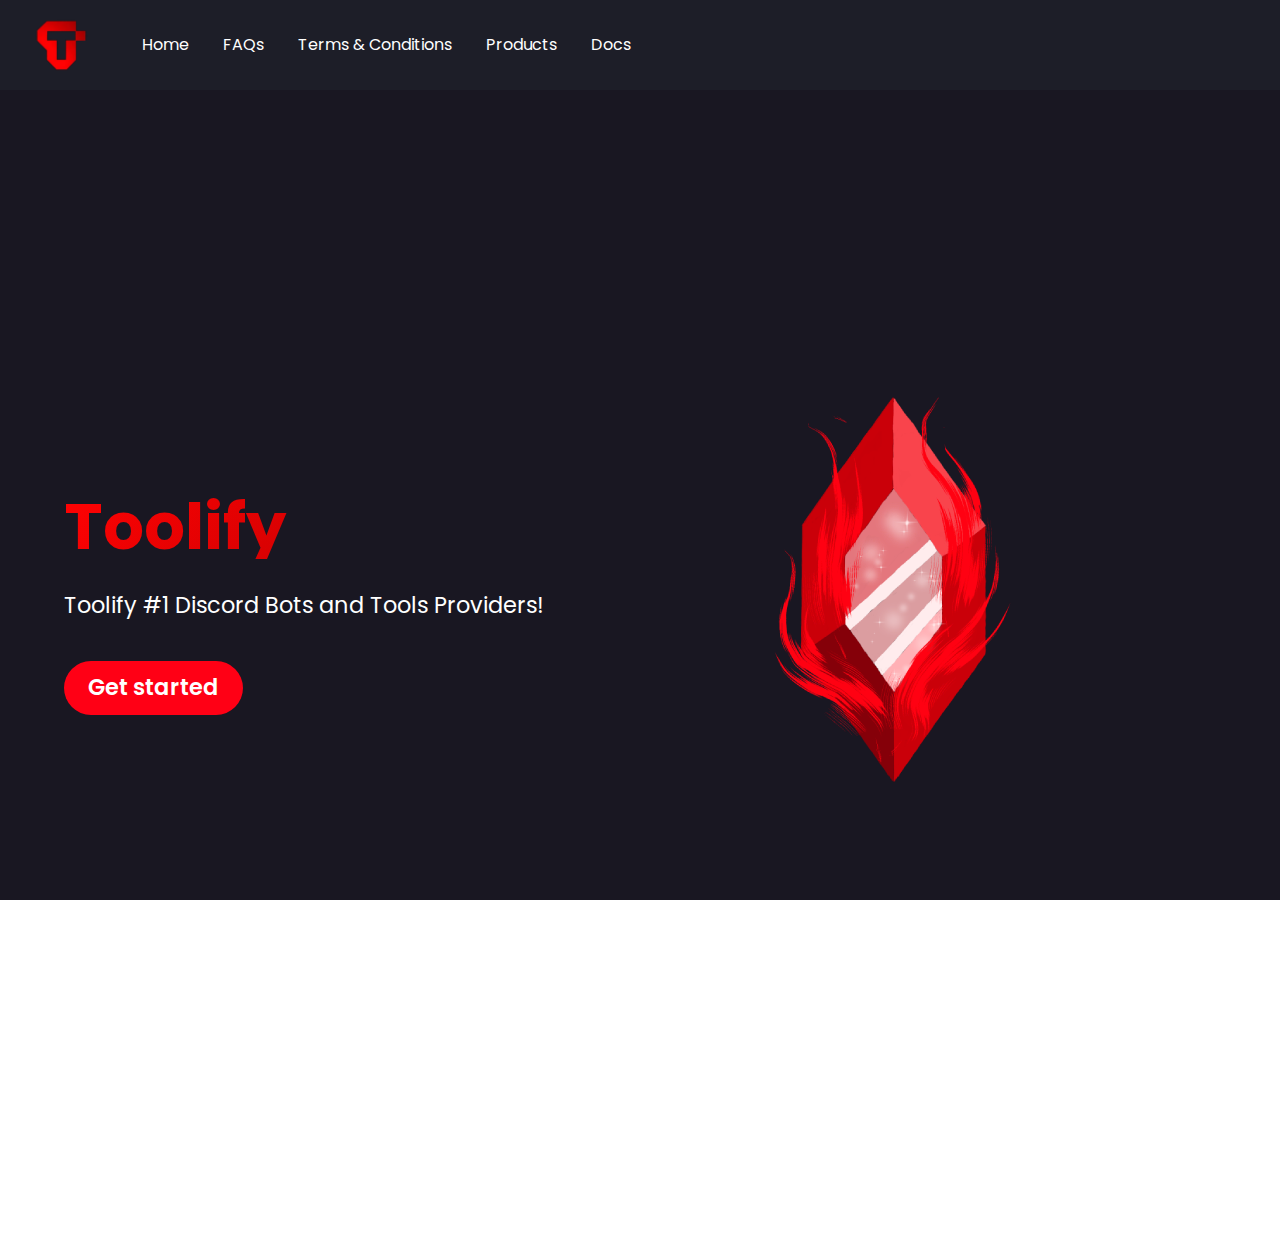
<file: index.html>
<!DOCTYPE html>
<html lang="en">
<head>
  <meta charset="UTF-8">
  <meta http-equiv="X-UA-Compatible" content="IE=edge">
  <meta name="viewport" content="width=device-width, initial-scale=1, minimum-scale=1">
  <link rel="shortcut icon" href="assets/images/logo.png" type="image/x-icon">
  <meta name="description" content="">
  <title>Toolify | Home</title>
  <link rel="stylesheet" href="assets/Css/style1.css">
  <link rel="preload" href="https://fonts.googleapis.com/css?family=Poppins:100,100i,200,200i,300,300i,400,400i,500,500i,600,600i,700,700i,800,800i,900,900i&display=swap" as="style" onload="this.onload=null;this.rel='stylesheet'">
  <noscript><link rel="stylesheet" href="https://fonts.googleapis.com/css?family=Poppins:100,100i,200,200i,300,300i,400,400i,500,500i,600,600i,700,700i,800,800i,900,900i&display=swap"></noscript>
  <link rel="stylesheet" href="assets/Css/style2.css" type="text/css">
  <link rel="stylesheet" href="assets/animation/animation.css" type="text/css">
  <link href="https://fonts.googleapis.com/css2?family=Roboto:wght@400;700&display=swap" rel="stylesheet">
  <link rel="stylesheet" href="https://cdnjs.cloudflare.com/ajax/libs/font-awesome/6.0.0-beta3/css/all.min.css">

  <style> 

#loader {
      position: fixed;
      top: 0;
      left: 0;
      width: 100%;
      height: 100%;
      background-color: rgba(0, 0, 0, 0.8);
      display: flex;
      justify-content: center;
      align-items: center;
      z-index: 9999;
      visibility: hidden;
      opacity: 0;
      transition: visibility 0s, opacity 0.3s ease-in-out;
    }

    #loader.active {
      visibility: visible;
      opacity: 1;
    }

    .spinner {
      width: 50px;
      height: 50px;
      border: 5px solid rgba(255, 0, 0, 0.3);
      border-top: 5px solid red;
      border-radius: 50%;
      animation: spin 1s linear infinite;
    }

    @keyframes spin {
      0% {
        transform: rotate(0deg);
      }
      100% {
        transform: rotate(360deg);
      }
    }

    nav {
      display: flex;
      justify-content: flex-start;
      align-items: center;
      font-family: 'Poppins', sans-serif; 
    }

    nav .logo {
      height: 60px;
      width: auto;
      margin-right: 20px;
    }

    nav a {
      color: #fff;
      text-decoration: none;
      margin-left: 30px;
      transition: transform 0.3s  ease, color 0.3s ease;
      color: #fff;
      display: inline-block;
    }


    nav a:hover {
  color: #b4b4b4; 
}

    header {
      background-color: #1d1e28;
      color: #fff;
      padding: 15px 30px;
      display: flex;
      justify-content: space-between;
    }

    html, body {
      margin: 0;
      padding: 0;
      height: 100%;
    }

    footer {
      background-color: #191922;
      color: #fff;
      text-align: center;
      padding: 15px 20px;
      font-size: 14.4px;
      font-family: 'Roboto', sans-serif;
    }

    .important-links {
    text-align: center;
    margin: 0; 
    color: #b0b0b0;
    background-color:  #191722; 
    padding: 20px 0; 
    width: 100%; 
    font-family: 'Roboto', sans-serif;
   
}

.important-links img {
    display: inline-block;
    vertical-align: middle; 
    margin: 0 5px; 
    width: 18px; 
    height: 18px;
}

    .important-links a {
      color: #3498db;
      text-decoration: none;
      margin: 0 15px;
      font-size: 1.1em;
    }

    .important-links a:hover {
      text-decoration: underline;
    }
  </style>
</head>
<body>
  <div id="loader">
    <div class="spinner"></div>
  </div>

  <header>
      <nav>
          <img src="assets/images/logo.png" alt="Toolify Logo" class="logo">
          <div>
             <a href="./">Home</a>
              <a href="">FAQs</a>
              <a href="./Terms">Terms & Conditions</a>
              <a href="./products">Products</a>
              <a href="">Docs</a>
          </div>
      </nav>
  </header>

  <section data-bs-version="5.1" class="header1 cid-u4J6sIZbhw mbr-fullscreen" id="header01-1">
    <div class="container-fluid">
      <div class="row justify-content-center">
        <div class="col-12 col-md-12 col-lg-6 image-wrapper">
          <img class="w-100 header-image" src="assets/images/nitro.png" alt="Image1">
        </div>
        <div class="col-12 col-lg col-md-12">
          <div class="text-wrapper align-left">
            <h1 class="mbr-section-title mbr-fonts-style mb-4 display-2 header-title"><strong>Toolify</strong></h1>
            <p class="mbr-text mbr-fonts-style mb-4 display-7 header-text">Toolify #1 Discord Bots and Tools Providers!<br></p>
            <div class="mbr-section-btn mt-3"><a class="btn btn-primary display-7 header-button" href="./products">Get started</a> </div>
          </div>
        </div>
      </div>
    </div>
  </section>

  <div class="important-links">
    <p>
        <img src="assets/images/links.png" alt="Important Links Icon">
        Important Links:
    </p>
    <a href="https://discord.gg/toolifyshop "><i class="fab fa-discord"></i> Discord</a> | 
        <a href="https://toolify.mysellix.io/"><i class="fas fa-store"></i> Webstore</a>
</div>


  <footer>
    © Toolify - Provided by Quantum | IT Solutions.
  </footer>

  <script>
    
    document.querySelectorAll('nav a').forEach(link => {
      link.addEventListener('click', (e) => {
        const href = link.getAttribute('href');
        if (href && href !== '#') {
          e.preventDefault(); 
          const loader = document.getElementById('loader');
          loader.classList.add('active'); 
          setTimeout(() => {
            window.location.href = href; 
          }, 500); 
        }
      });
    });
  </script>

</body>
</html>
</file>
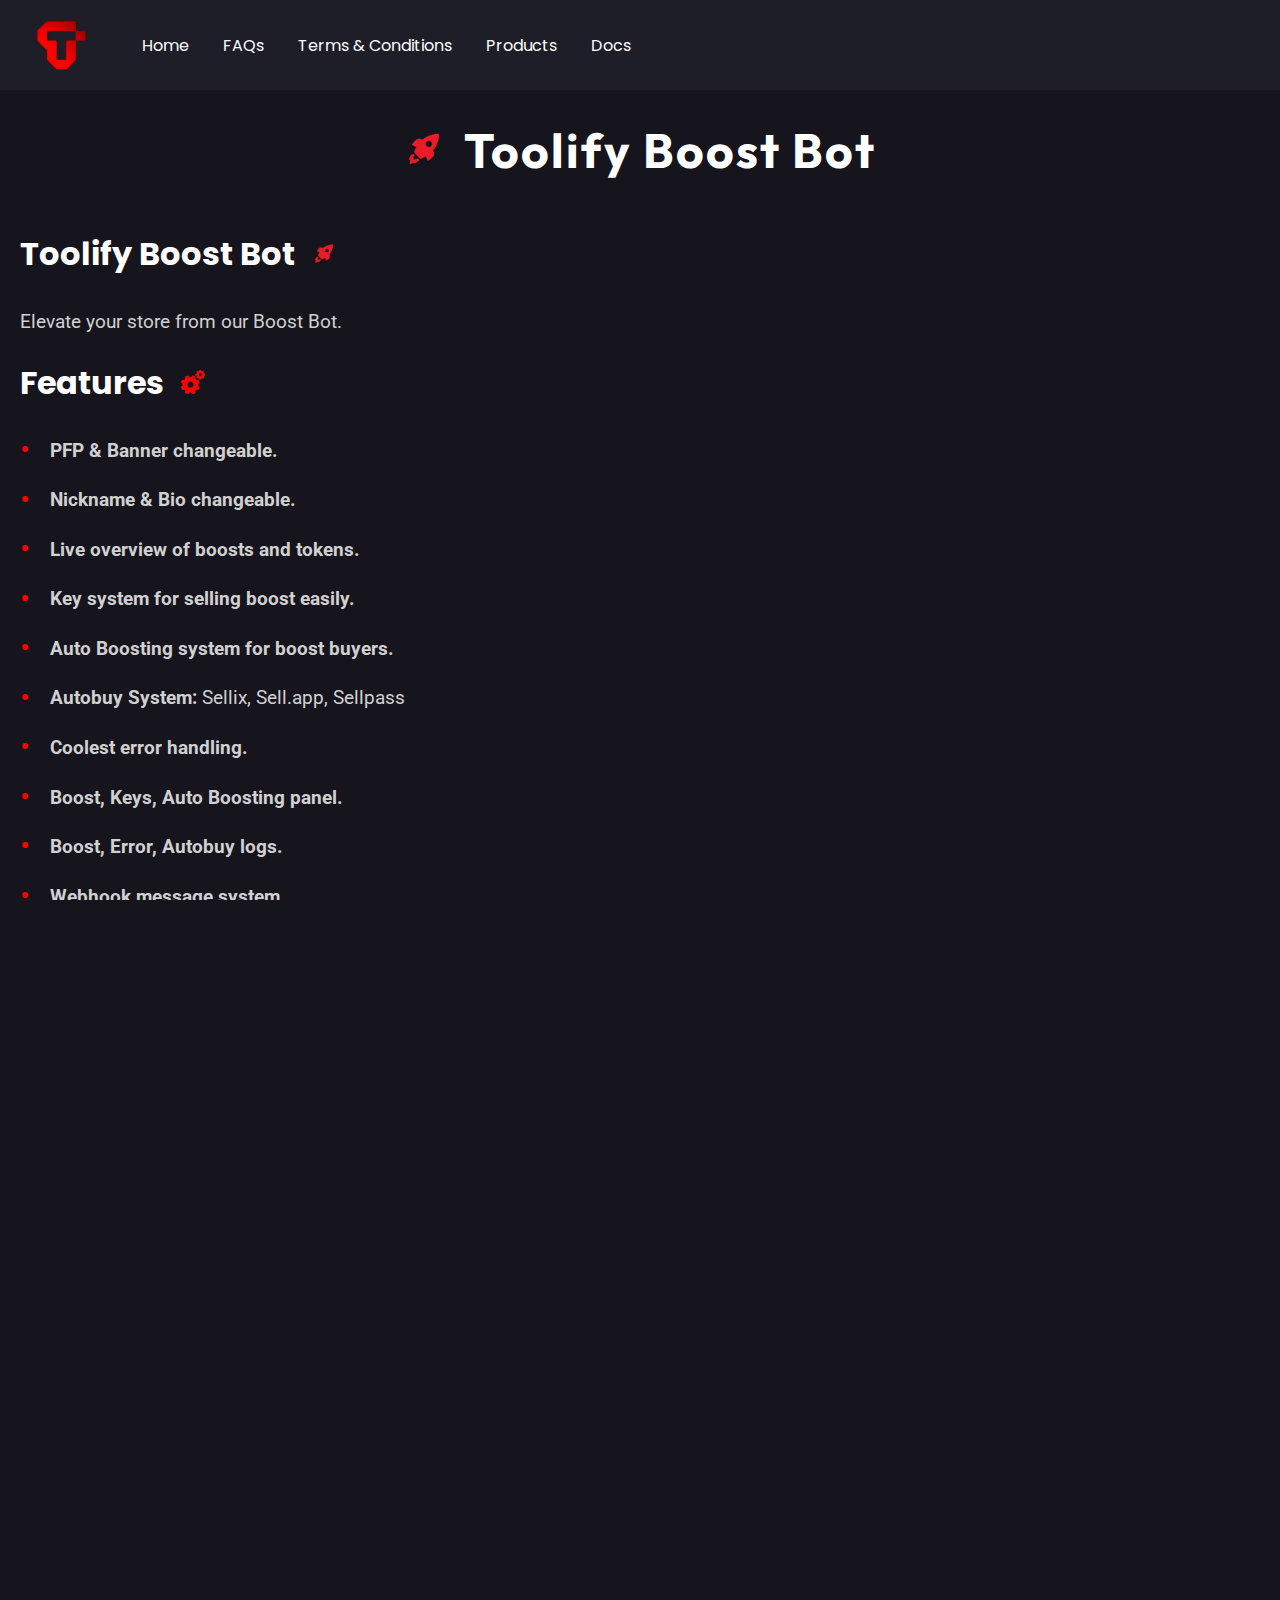
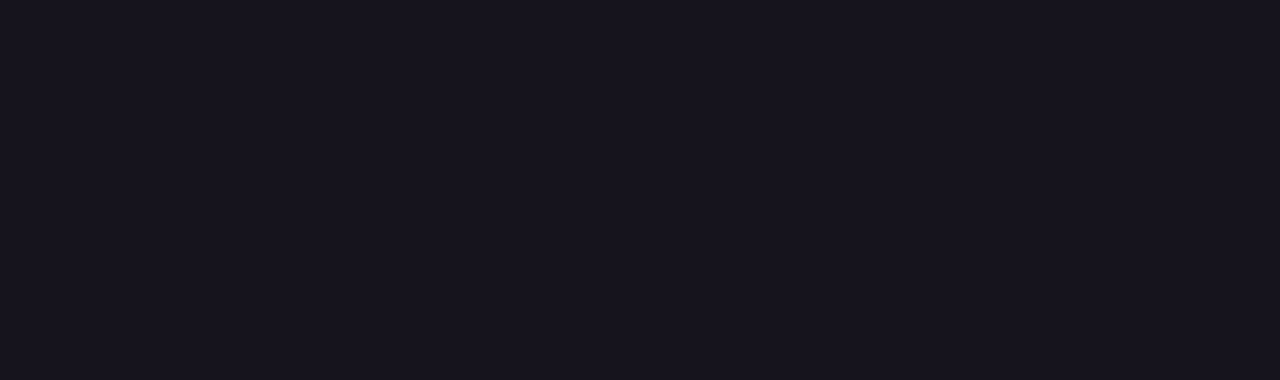
<file: Boostbot.html>
<!DOCTYPE html>
<html lang="en">
<head>
    <meta charset="UTF-8">
    <meta name="viewport" content="width=device-width, initial-scale=1.0">
    <link rel="shortcut icon" href="assets/images/logo.png" type="image/x-icon">
    <link rel="stylesheet" href="https://cdnjs.cloudflare.com/ajax/libs/font-awesome/6.0.0-beta3/css/all.min.css">
    <link href="https://fonts.googleapis.com/css2?family=Outfit:wght@700&display=swap" rel="stylesheet">
    <link href="https://fonts.googleapis.com/css2?family=Roboto:wght@400;700&family=Poppins:wght@400;600&display=swap" rel="stylesheet">
    <title>Toolify | Boost Bot</title>
    <style>
    body {
    margin: 0;
    padding: 0;
    font-family: 'Roboto', sans-serif;
    background-color: #16141d;
    color: white;
}
#loader {
      position: fixed;
      top: 0;
      left: 0;
      width: 100%;
      height: 100%;
      background-color: rgba(0, 0, 0, 0.8);
      display: flex;
      justify-content: center;
      align-items: center;
      z-index: 9999;
      visibility: hidden;
      opacity: 0;
      transition: visibility 0s, opacity 0.3s ease-in-out;
    }

    #loader.active {
      visibility: visible;
      opacity: 1;
    }

    .spinner {
      width: 50px;
      height: 50px;
      border: 5px solid rgba(255, 0, 0, 0.3);
      border-top: 5px solid red;
      border-radius: 50%;
      animation: spin 1s linear infinite;
    }

    @keyframes spin {
      0% {
        transform: rotate(0deg);
      }
      100% {
        transform: rotate(360deg);
      }
    }

nav {
    display: flex;
    justify-content: flex-start;
    align-items: center;
    font-family: 'Poppins', sans-serif;
}

nav .logo {
    height: 60px;
    width: auto;
    margin-right: 20px;
}

nav a {
      color: #fff;
      text-decoration: none;
      margin-left: 30px;
      transition: transform 0.3s  ease, color 0.3s ease;
      color: #fff;
      display: inline-block;
    }


    nav a:hover {
  color: #b4b4b4; 
}

header {
    background-color: #1d1e28;
    color: #fff;
    padding: 15px 30px;
    display: flex;
    justify-content: space-between;
}

.center-header {
    color: #fff;
    text-align: center;
    padding: 30px 20px;
}

.center-header h1 {
    font-size: 3em; 
    font-family: 'Outfit', sans-serif;
    font-weight: 700;
    letter-spacing: 2px; 
    margin: 0;
}

.center-header h1 .heading-icon {
    width: 40px; 
    height: auto; 
    margin-right: 10px; 
}

.content {
    padding: 0 20px;
    margin-bottom: 50px;
}

.content h2 {
    font-family: 'Poppins', sans-serif;
    font-size: 2em;
    margin-top: 20px;
    color: #fff; 
}

.content h2 .icon {
    margin-left: 10px; 
    width: 24px; 
    height: auto; 
}
.content p, .content li {
    font-size: 1.2em; 
    line-height: 1.8;
    color: #d0d0d0; 
}

.content ul {
    list-style-type: none;
    padding: 0;
}

.content ul li {
    margin-bottom: 15px;
    padding-left: 30px; 
    position: relative;
}

.content ul li::before {
    content: "\2022"; 
    color: red; 
    font-size: 1.5em; 
    position: absolute;
    left: 0;
    top: 50%;
    transform: translateY(-50%);
}

.command-box {
    background-color: #1d1e28;
    border: 1px solid #2c2f3a;
    border-radius: 5px;
    padding: 10px 10px;
    margin: 10px 0;
    font-family: 'Courier New', Courier, monospace;
    font-size: 1.1em;
    color: #ffffff;
    overflow-x: auto;
    white-space: nowrap;
    width: auto; 
    display: inline-block; 
}


.important-links {
    text-align: center;
    margin-top: 40px;
    margin-bottom: 80px;
    color: #b0b0b0;
}

.important-links a {
    color: #3498db;
    text-decoration: none;
    margin: 0 15px;
    font-size: 1.1em;
}

.important-links a:hover {
    text-decoration: underline;
}

html, body {
    height: 100%;
    margin: 0;
    overflow: hidden;
}

body {
    display: flex;
    flex-direction: column;
    overflow-y: auto;
}

main {
    flex-grow: 1;
}
.video-embed {
    display: block;
    margin: 0 auto;
    width: 100%;
    height: 315px; 
    max-width: 560px;
}

@media (max-width: 768px) {
    .video-embed {
        height: 315px; 
    }
}

footer {
    background-color: #1d1e28;
    color: #fff;
    text-align: center;
    padding: 5px 10px;
    margin-top: 20px;
    font-family: 'Roboto', sans-serif;
    font-size: 14.4px;
    line-height: 1.2;
    height: 40px;
    width: 100%;
    display: flex;
    justify-content: center;
    align-items: center;
}

    </style>
</head>
<body>
    <div id="loader">
        <div class="spinner"></div>
      </div>
    
    <header>
        <nav>
            <img src="assets/images/logo.png" alt="Toolify Logo" class="logo">
            <div>
                <a href="./">Home</a>
              <a href="">FAQs</a>
              <a href="./Terms">Terms & Conditions</a>
              <a href="./products">Products</a>
              <a href="">Docs</a>
            </div>
        </nav>
    </header>

    <section class="center-header">
        <h1><img src="assets/images/rocket.png" alt="Icon" class="heading-icon"> Toolify Boost Bot</h1>
    </section>

    <div class="content">
        <h2>Toolify Boost Bot <img src="assets/images/rocket.png" alt="Icon" class="icon"></h2>
        <p>Elevate your store from our Boost Bot.</p>

        <h2>Features <img src="assets/images/feature.png" alt="Icon" class="icon"></h2>
        <ul>
            <li><strong>PFP & Banner changeable.</strong></li>
            <li><strong>Nickname & Bio changeable.</strong></li>
            <li><strong>Live overview of boosts and tokens.</strong></li>
            <li><strong>Key system for selling boost easily.</strong></li>
            <li><strong>Auto Boosting system for boost buyers.</strong></li>
            <li><strong>Autobuy System:</strong> Sellix, Sell.app, Sellpass</li>
            <li><strong>Coolest error handling.</strong></li>
            <li><strong>Boost, Keys, Auto Boosting panel.</strong></li>
            <li><strong>Boost, Error, Autobuy logs.</strong></li>
            <li><strong>Webhook message system.</strong></li>
            <li><strong>And many cool features.</strong></li>
        </ul>

        <h2>Commands  <img src="assets/images/commands.png" alt="Icon" class="icon"></h2>
        <div class="command-box">/auto_boosting</div>
        <div class="command-box">/boost</div>
        <div class="command-box">/boostpanel</div>
        <div class="command-box">/delete_key</div>
        <div class="command-box">/delete_keys</div>
        <div class="command-box">/failed</div>
        <div class="command-box">/filecleaner</div>
        <div class="command-box">/get_key</div>
        <div class="command-box">/get_key_information</div>
        <div class="command-box">/get_used_key_information</div>
        <div class="command-box">/help</div>
        <div class="command-box">/key_stats</div>
        <div class="command-box">/keyspanel</div>
        <div class="command-box">/livestock</div>
        <div class="command-box">/new_keys</div>
        <div class="command-box">/restock</div>
        <div class="command-box">/showconfig</div>
        <div class="command-box">/stock</div>
        <div class="command-box">/transfertokens</div>
        <div class="command-box">/usekey</div>

        <h2>Showcase <img src="assets/images/showcase.png" alt="Icon" class="icon"></h2>
        <iframe class="video-embed" width="560" height="315" src="https://www.youtube.com/embed/30hyGqGEpBE" frameborder="0" allow="accelerometer; autoplay; clipboard-write; encrypted-media; gyroscope; picture-in-picture" allowfullscreen></iframe>
        
    </div>

    <div class="important-links">
        <p><img src="assets/images/links.png" alt="Important Links Icon" style="width: 18px; height: 18px; margin-right: 5px;"> Important Links:</p>
        <a href="https://discord.gg/toolifyshop "><i class="fab fa-discord"></i> Discord</a> | 
        <a href="https://toolify.mysellix.io/"><i class="fas fa-store"></i> Webstore</a>
    </div>

    <footer>
        <p>  © Toolify - Provided by Quantum | IT Solutions.</p>
    </footer>
    <script>
    
        document.querySelectorAll('nav a').forEach(link => {
          link.addEventListener('click', (e) => {
            const href = link.getAttribute('href');
            if (href && href !== '#') {
              e.preventDefault(); 
              const loader = document.getElementById('loader');
              loader.classList.add('active'); 
              setTimeout(() => {
                window.location.href = href; 
              }, 500); 
            }
          });
        });
      </script>
</body>
</html>
</file>
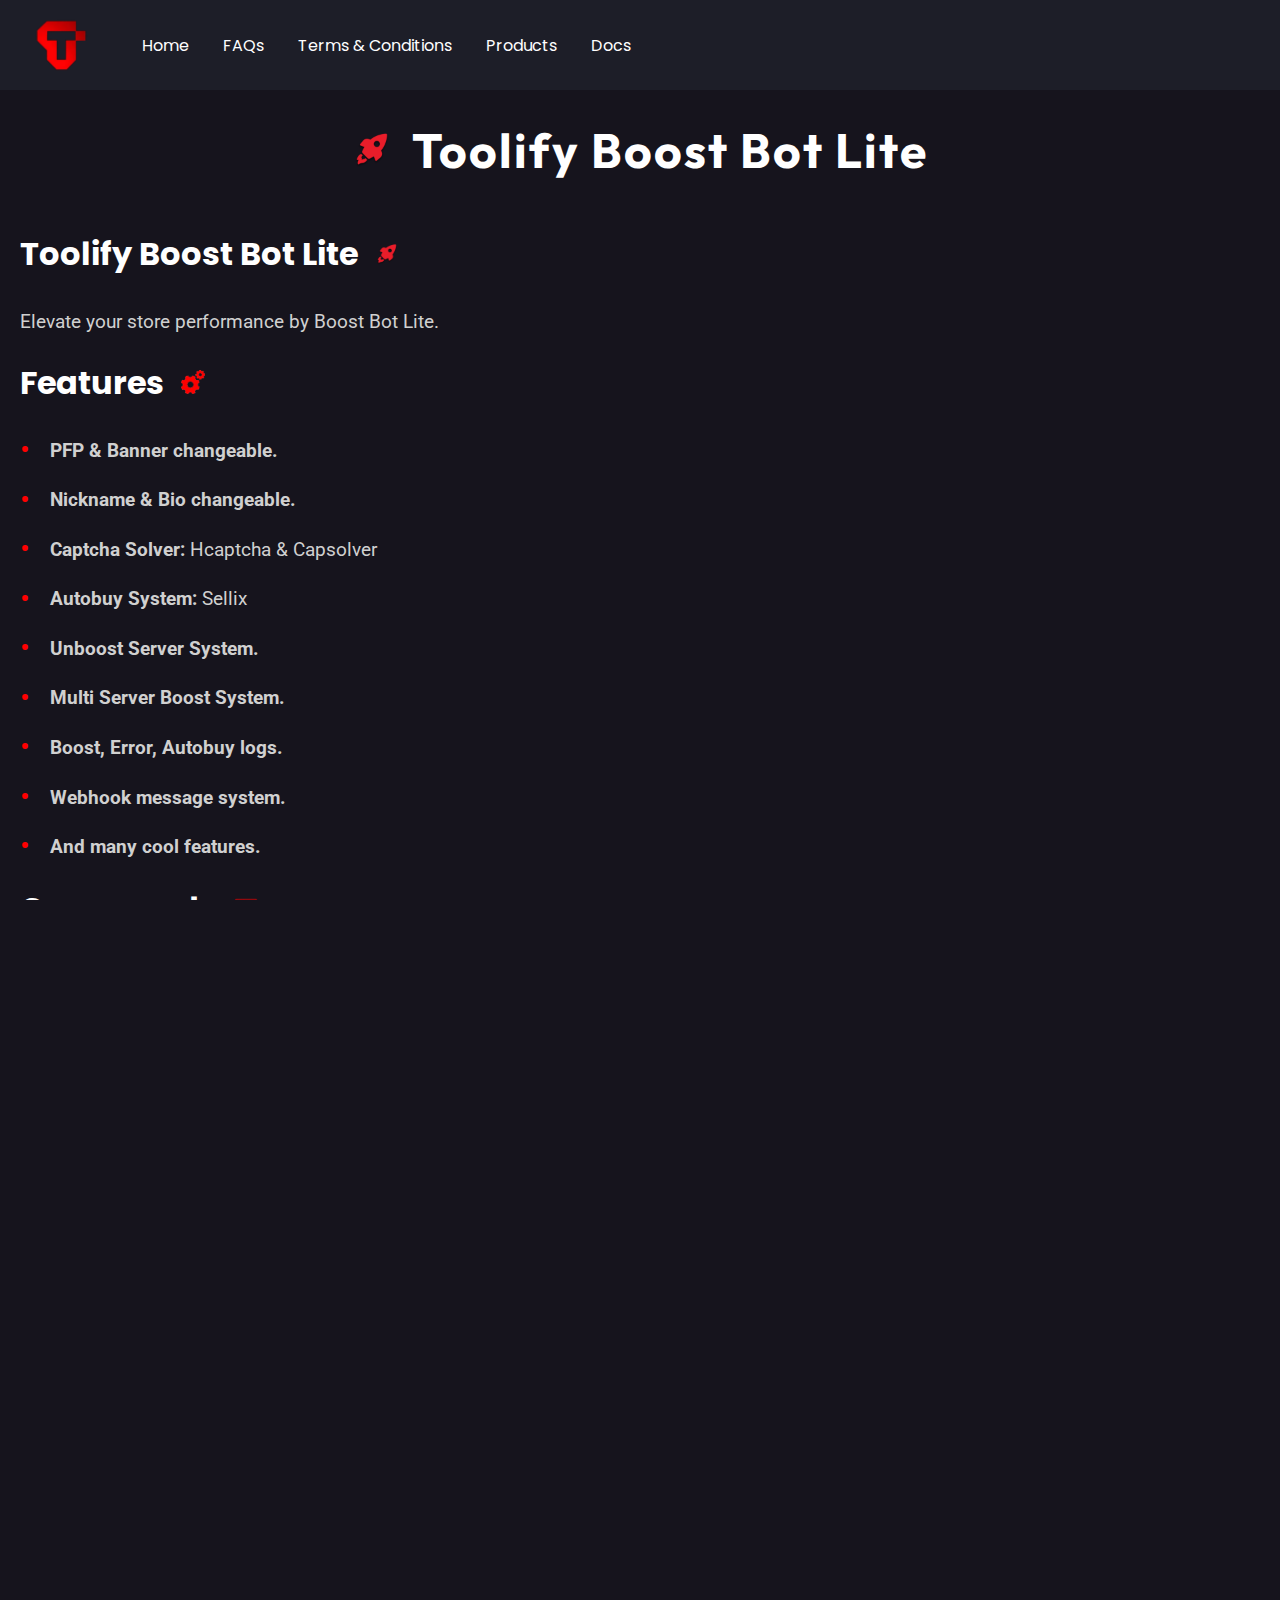
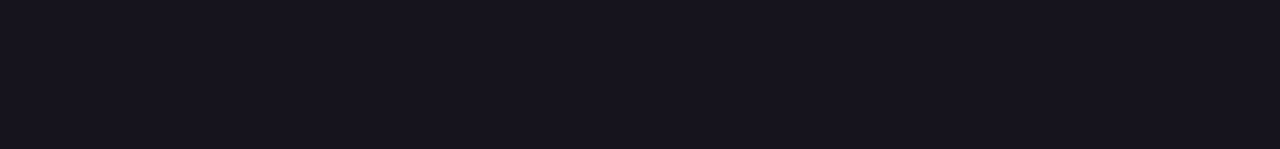
<file: Boostbotlite.html>
<!DOCTYPE html>
<html lang="en">
<head>
    <meta charset="UTF-8">
    <meta name="viewport" content="width=device-width, initial-scale=1.0">
    <link rel="shortcut icon" href="assets/images/logo.png" type="image/x-icon">
    <link rel="stylesheet" href="https://cdnjs.cloudflare.com/ajax/libs/font-awesome/6.0.0-beta3/css/all.min.css">
    <link href="https://fonts.googleapis.com/css2?family=Outfit:wght@700&display=swap" rel="stylesheet">
    <link href="https://fonts.googleapis.com/css2?family=Roboto:wght@400;700&family=Poppins:wght@400;600&display=swap" rel="stylesheet">
    <title>Toolify | Boost Bot Lite</title>
    <style>
        body {
        margin: 0;
        padding: 0;
        font-family: 'Roboto', sans-serif;
        background-color: #16141d;
        color: white;
    }
    #loader {
      position: fixed;
      top: 0;
      left: 0;
      width: 100%;
      height: 100%;
      background-color: rgba(0, 0, 0, 0.8);
      display: flex;
      justify-content: center;
      align-items: center;
      z-index: 9999;
      visibility: hidden;
      opacity: 0;
      transition: visibility 0s, opacity 0.3s ease-in-out;
    }

    #loader.active {
      visibility: visible;
      opacity: 1;
    }

    .spinner {
      width: 50px;
      height: 50px;
      border: 5px solid rgba(255, 0, 0, 0.3);
      border-top: 5px solid red;
      border-radius: 50%;
      animation: spin 1s linear infinite;
    }

    @keyframes spin {
      0% {
        transform: rotate(0deg);
      }
      100% {
        transform: rotate(360deg);
      }
    }

    nav {
        display: flex;
        justify-content: flex-start;
        align-items: center;
        font-family: 'Poppins', sans-serif;
    }
    
    nav .logo {
        height: 60px;
        width: auto;
        margin-right: 20px;
    }
    
    nav a {
      color: #fff;
      text-decoration: none;
      margin-left: 30px;
      transition: transform 0.3s  ease, color 0.3s ease;
      color: #fff;
      display: inline-block;
    }


    nav a:hover {
  color: #b4b4b4; 
}
    
    header {
        background-color: #1d1e28;
        color: #fff;
        padding: 15px 30px;
        display: flex;
        justify-content: space-between;
    }
    
    .center-header {
        color: #fff;
        text-align: center;
        padding: 30px 20px;
    }
    
    .center-header h1 {
        font-size: 3em; 
        font-family: 'Outfit', sans-serif;
        font-weight: 700;
        letter-spacing: 2px; 
        margin: 0;
    }
    
    .center-header h1 .heading-icon {
        width: 40px; 
        height: auto; 
        margin-right: 10px; 
    }
    
    .content {
        padding: 0 20px;
        margin-bottom: 50px;
    }
    
    .content h2 {
        font-family: 'Poppins', sans-serif;
        font-size: 2em;
        margin-top: 20px;
        color: #fff; 
    }
    
    .content h2 .icon {
        margin-left: 10px; 
        width: 24px; 
        height: auto; 
    }
    .content p, .content li {
        font-size: 1.2em; 
        line-height: 1.8;
        color: #d0d0d0; 
    }
    
    .content ul {
        list-style-type: none;
        padding: 0;
    }
    
    .content ul li {
        margin-bottom: 15px;
        padding-left: 30px; 
        position: relative;
    }
    
    .content ul li::before {
        content: "\2022"; 
        color: red; 
        font-size: 1.5em; 
        position: absolute;
        left: 0;
        top: 50%;
        transform: translateY(-50%);
    }
    
    .command-box {
        background-color: #1d1e28;
        border: 1px solid #2c2f3a;
        border-radius: 5px;
        padding: 10px 10px;
        margin: 10px 0;
        font-family: 'Courier New', Courier, monospace;
        font-size: 1.1em;
        color: #ffffff;
        overflow-x: auto;
        white-space: nowrap;
        width: auto; 
        display: inline-block; 
    }
    
    
    .important-links {
        text-align: center;
        margin-top: 40px;
        margin-bottom: 80px;
        color: #b0b0b0;
    }
    
    .important-links a {
        color: #3498db;
        text-decoration: none;
        margin: 0 15px;
        font-size: 1.1em;
    }
    
    .important-links a:hover {
        text-decoration: underline;
    }
    
    html, body {
        height: 100%;
        margin: 0;
        overflow: hidden;
    }
    
    body {
        display: flex;
        flex-direction: column;
        overflow-y: auto;
    }
    
    main {
        flex-grow: 1;
    }
    .video-embed {
        display: block;
        margin: 0 auto;
        width: 100%;
        height: 315px; 
        max-width: 560px;
    }
    
    @media (max-width: 768px) {
        .video-embed {
            height: 315px; 
        }
    }
    
    footer {
        background-color: #1d1e28;
        color: #fff;
        text-align: center;
        padding: 5px 10px;
        margin-top: 20px;
        font-family: 'Roboto', sans-serif;
        font-size: 14.4px;
        line-height: 1.2;
        height: 40px;
        width: 100%;
        display: flex;
        justify-content: center;
        align-items: center;
    }
    
        </style>
</head>
<body>
    <div id="loader">
        <div class="spinner"></div>
      </div>
    
    <header>
        <nav>
            <img src="assets/images/logo.png" alt="Toolify Logo" class="logo">
            <div>
                 <a href="./">Home</a>
              <a href="">FAQs</a>
              <a href="./Terms">Terms & Conditions</a>
              <a href="./products">Products</a>
              <a href="">Docs</a>
            </div>
        </nav>
    </header>

    <section class="center-header">
        <h1><img src="assets/images/rocket.png" alt="Icon" class="heading-icon"> Toolify Boost Bot Lite</h1>
    </section>

    <div class="content">
        <h2>Toolify Boost Bot Lite <img src="assets/images/rocket.png" alt="Icon" class="icon"></h2>
        <p>Elevate your store performance by Boost Bot Lite.</p>

        <h2>Features <img src="assets/images/feature.png" alt="Icon" class="icon"></h2>
        <ul>
            <li><strong>PFP & Banner changeable.</strong></li>
            <li><strong>Nickname & Bio changeable.</strong></li>
            <li><strong>Captcha Solver:</strong> Hcaptcha & Capsolver</li>
            <li><strong>Autobuy System:</strong> Sellix</li>
            <li><strong>Unboost Server System.</strong></li>
            <li><strong>Multi Server Boost System.</strong></li>
            <li><strong>Boost, Error, Autobuy logs.</strong></li>
            <li><strong>Webhook message system.</strong></li>
            <li><strong>And many cool features.</strong></li>
        </ul>

        <h2>Commands  <img src="assets/images/commands.png" alt="Icon" class="icon"></h2>
        <div class="command-box">/Not Providied</div>
       

        <h2>Showcase <img src="assets/images/showcase.png" alt="Icon" class="icon"></h2>
        <iframe class="video-embed" width="560" height="315" src="https://www.youtube.com/embed/30hyGqGEpBE" frameborder="0" allow="accelerometer; autoplay; clipboard-write; encrypted-media; gyroscope; picture-in-picture" allowfullscreen></iframe>
        
    </div>

    <div class="important-links">
        <p><img src="assets/images/links.png" alt="Important Links Icon" style="width: 18px; height: 18px; margin-right: 5px;"> Important Links:</p>
        <a href="https://discord.gg/toolifyshop "><i class="fab fa-discord"></i> Discord</a> | 
        <a href="https://toolify.mysellix.io/"><i class="fas fa-store"></i> Webstore</a>
    </div>

    <footer>
        <p>  © Toolify - Provided by Quantum | IT Solutions.</p>
    </footer>
    <script>
    
        document.querySelectorAll('nav a').forEach(link => {
          link.addEventListener('click', (e) => {
            const href = link.getAttribute('href');
            if (href && href !== '#') {
              e.preventDefault(); 
              const loader = document.getElementById('loader');
              loader.classList.add('active'); 
              setTimeout(() => {
                window.location.href = href; 
              }, 500); 
            }
          });
        });
      </script>
</body>
</html>
</file>
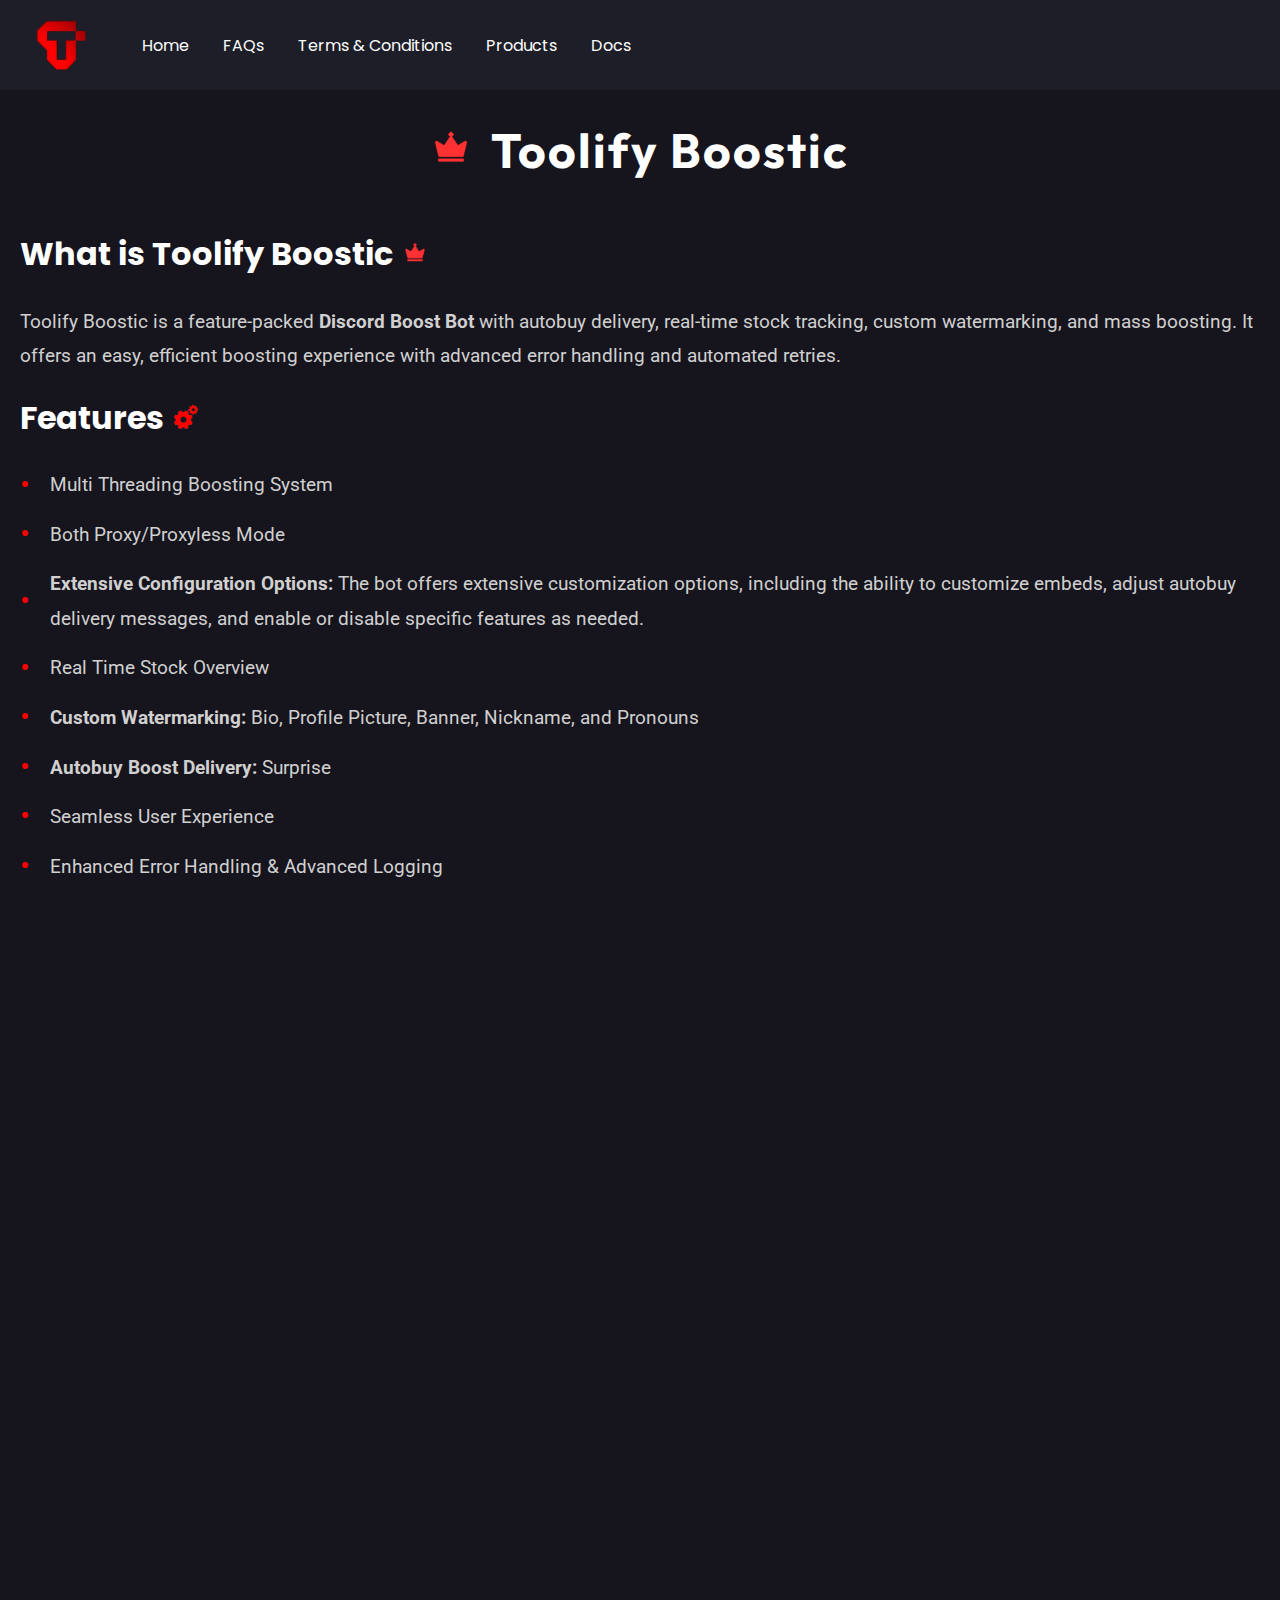
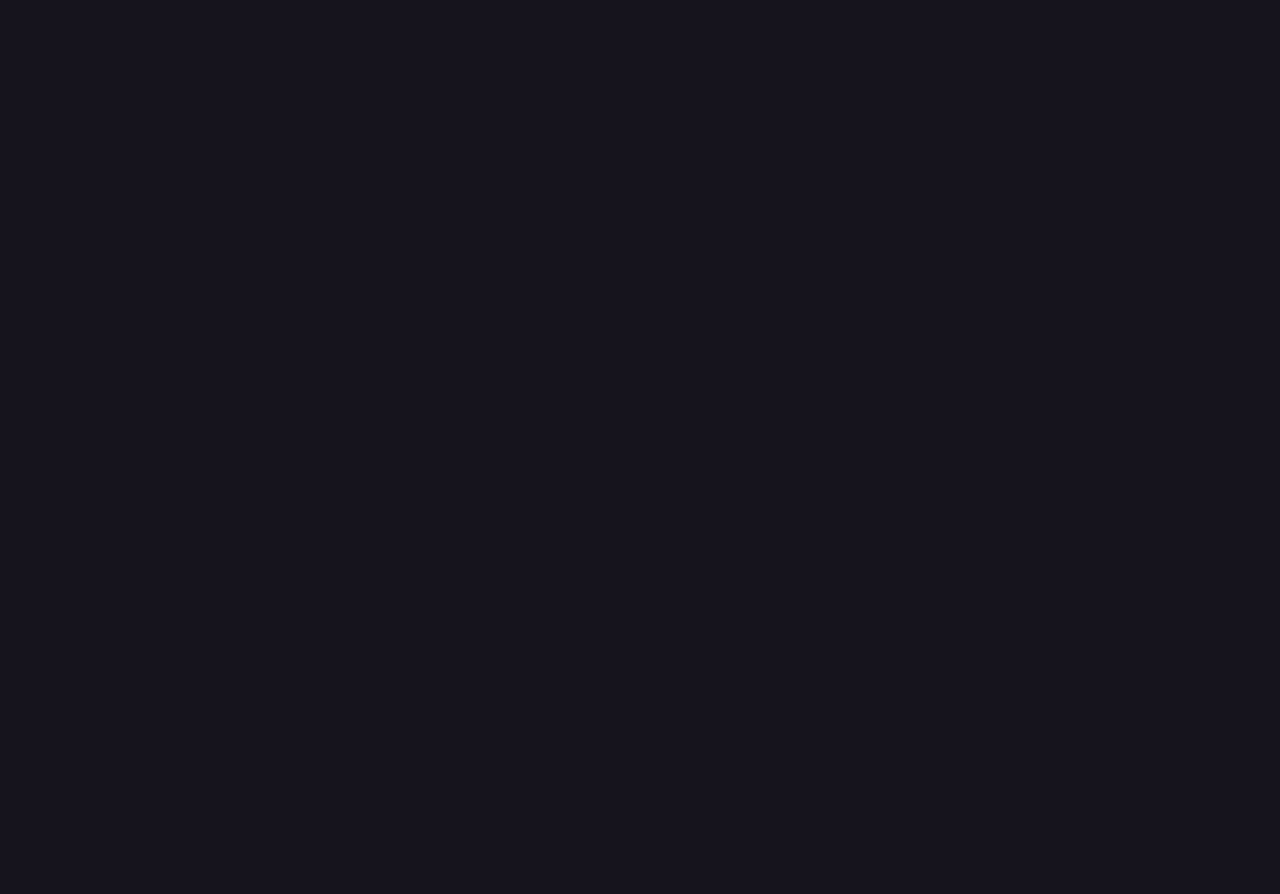
<file: Boostic.html>
<!DOCTYPE html>
<html lang="en">
<head>
    <meta charset="UTF-8">
    <meta name="viewport" content="width=device-width, initial-scale=1.0">
    <link rel="shortcut icon" href="assets/images/logo.png" type="image/x-icon">
    <link rel="stylesheet" href="https://cdnjs.cloudflare.com/ajax/libs/font-awesome/6.0.0-beta3/css/all.min.css">
    <link href="https://fonts.googleapis.com/css2?family=Outfit:wght@700&display=swap" rel="stylesheet">
    <link href="https://fonts.googleapis.com/css2?family=Roboto:wght@400;700&family=Poppins:wght@400;600&display=swap" rel="stylesheet">
    <title>Toolify | Boostic</title>
    <style>
    body {
    margin: 0;
    padding: 0;
    font-family: 'Roboto', sans-serif;
    background-color: #16141d;
    color: white;
}
#loader {
      position: fixed;
      top: 0;
      left: 0;
      width: 100%;
      height: 100%;
      background-color: rgba(0, 0, 0, 0.8);
      display: flex;
      justify-content: center;
      align-items: center;
      z-index: 9999;
      visibility: hidden;
      opacity: 0;
      transition: visibility 0s, opacity 0.3s ease-in-out;
    }

    #loader.active {
      visibility: visible;
      opacity: 1;
    }

    .spinner {
      width: 50px;
      height: 50px;
      border: 5px solid rgba(255, 0, 0, 0.3);
      border-top: 5px solid red;
      border-radius: 50%;
      animation: spin 1s linear infinite;
    }

    @keyframes spin {
      0% {
        transform: rotate(0deg);
      }
      100% {
        transform: rotate(360deg);
      }
    }

nav {
    display: flex;
    justify-content: flex-start;
    align-items: center;
    font-family: 'Poppins', sans-serif;
}

nav .logo {
    height: 60px;
    width: auto;
    margin-right: 20px;
}

nav a {
      color: #fff;
      text-decoration: none;
      margin-left: 30px;
      transition: transform 0.3s  ease, color 0.3s ease;
      color: #fff;
      display: inline-block;
    }


    nav a:hover {
  color: #b4b4b4; 
}

header {
    background-color: #1d1e28;
    color: #fff;
    padding: 15px 30px;
    display: flex;
    justify-content: space-between;
}

.center-header {
    color: #fff;
    text-align: center;
    padding: 30px 20px;
}


.center-header h1 {
    font-size: 3em; 
    font-family: 'Outfit', sans-serif;
    font-weight: 700;
    letter-spacing: 2px; 
    margin: 0;
}

.center-header h1 .heading-icon {
    width: 40px; 
    height: auto; 
    margin-right: 10px; 
}

.content {
    padding: 0 20px;
    margin-bottom: 50px;
}

.content h2 {
    font-family: 'Poppins', sans-serif;
    font-size: 2em;
    margin-top: 20px;
    color: #fff; 
}

.content h2 .icon {
    margin-left: 10px; 
    width: 24px; 
    height: auto; 
}
.content p, .content li {
    font-size: 1.2em; 
    line-height: 1.8;
    color: #d0d0d0; 
}

.content ul {
    list-style-type: none;
    padding: 0;
}

.content ul li {
    margin-bottom: 15px;
    padding-left: 30px; 
    position: relative;
}

.content ul li::before {
    content: "\2022"; 
    color: red; 
    font-size: 1.5em; 
    position: absolute;
    left: 0;
    top: 50%;
    transform: translateY(-50%);
}


.important-links {
    text-align: center;
    margin-top: 40px;
    margin-bottom: 80px;
    color: #b0b0b0;
}

.important-links a {
    color: #3498db;
    text-decoration: none;
    margin: 0 15px;
    font-size: 1.1em;
}

.important-links a:hover {
    text-decoration: underline;
}

html, body {
    height: 100%;
    margin: 0;
    overflow: hidden;
}

body {
    display: flex;
    flex-direction: column;
    overflow-y: auto;
}

main {
    flex-grow: 1;
}

footer {
    background-color: #1d1e28;
    color: #fff;
    text-align: center;
    padding: 5px 10px;
    margin-top: 20px;
    font-family: 'Roboto', sans-serif;
    font-size: 14.4px;
    line-height: 1.2;
    height: 40px;
    width: 100%;
    display: flex;
    justify-content: center;
    align-items: center;
}


    </style>
</head>
<body>
    <div id="loader">
        <div class="spinner"></div>
      </div>
    
    <header>
        <nav>
            <img src="assets/images/logo.png" alt="Toolify Logo" class="logo">
            <div>
                 <a href="./">Home</a>
              <a href="">FAQs</a>
              <a href="./Terms">Terms & Conditions</a>
              <a href="./products">Products</a>
              <a href="">Docs</a>
            </div>
        </nav>
    </header>

    <section class="center-header">
        <h1><img src="assets/images/crown.png" alt="Icon" class="heading-icon"> Toolify Boostic</h1>
    </section>

    <div class="content">
        <h2>What is Toolify Boostic<img src="assets/images/crown.png" alt="Icon" class="icon"></h2>
        <p>Toolify Boostic is a feature-packed <strong>Discord Boost Bot</strong> with autobuy delivery, real-time stock tracking, custom watermarking, and mass boosting. It offers an easy, efficient boosting experience with advanced error handling and automated retries.</p>

        <h2>Features<img src="assets/images/feature.png" alt="Icon" class="icon"></h2>
        <ul>
            <li>Multi Threading Boosting System</li>
            <li>Both Proxy/Proxyless Mode</li>
            <li><strong>Extensive Configuration Options:</strong> The bot offers extensive customization options, including the ability to customize embeds, adjust autobuy delivery messages, and enable or disable specific features as needed.</li>
            <li>Real Time Stock Overview</li>
            <li><strong>Custom Watermarking:</strong> Bio, Profile Picture, Banner, Nickname, and Pronouns</li>
            <li><strong>Autobuy Boost Delivery:</strong> Surprise</li>
            <li>Seamless User Experience</li>
            <li>Enhanced Error Handling & Advanced Logging</li>
            <li><strong>One Click Autobuy Setup:</strong> Simplified, single-step setup for seamless autobuy</li>
            <li><strong>Key Boosting:</strong> Customers can use keys to boost a server and can be used in any autobuy</li>
        </ul>

        <h2>More Features<img src="assets/images/more features.png" alt="Icon" class="icon"></h2>
        <ul>
            <li><strong>Mass Boosting:</strong> Boost multiple servers with a single command</li>
            <li><strong>Queue System:</strong> Ensures smooth and efficient auto boost delivery</li>
            <li><strong>Error Messages on Auto Delivery:</strong> Customers are notified if their order fails during delivery</li>
            <li><strong>Order ID-Based Logs:</strong> Track orders using unique order IDs for easy reference</li>
            <li><strong>Unboost Order:</strong> Allows for the removal of boosts from a server</li>
            <li><strong>Boosting Logs:</strong> Detailed logs for each order, including token status, success/failure, and captcha handling</li>
            <li><strong>Custom Watermarking:</strong> Customers can apply custom watermarks to tokens when purchasing through autobuy</li>
            <li><strong>Auto Stock Manager:</strong> Automatically marks products as out of stock if there are insufficient tokens for autobuy</li>
            <li><strong>Transfer Boost:</strong> Transfer a boost to a new server using the order ID</li>
            <li><strong>Token Checker:</strong> Can check the token invalid/locked/valid/nitro</li>
            <li><strong>Order Completion Attempts/Retries:</strong> Automatically retries order completion in case of failure</li>
        </ul>

        <h2>Automated Delivery<img src="assets/images/cart.png" alt="Icon" class="icon"></h2>
        <p>Coming Soon</p>

        <h2>Commands<img src="assets/images/commands.png" alt="Icon" class="icon"></h2>
        <p>Cooming Soon</p>

        <h2>Key Features<img src="assets/images/keyfeatures.png" alt="Icon" class="icon"></h2>
        <ul>
            <li><strong>Order Status Web Page:</strong> Customers are provided with a dedicated URL to track their order status in real time, including details of completed boosts, failures, and associated failure reasons.</li>
            <li><strong>Live Stock Web Page:</strong> Customers can access a live inventory of available stock within the boost bot via a URL, which can be seamlessly integrated into the product description.</li>
            <li><strong>Redeem Web Page:</strong> Customers can redeem their boosting key via the dedicated web page.</li>
        </ul>
    </div>

    <div class="important-links">
        <p><img src="assets/images/links.png" alt="Important Links Icon" style="width: 18px; height: 18px; margin-right: 5px;"> Important Links:</p>
        <a href="https://discord.gg/toolifyshop "><i class="fab fa-discord"></i> Discord</a> | 
        <a href="https://toolify.mysellix.io/"><i class="fas fa-store"></i> Webstore</a>
    </div>

    <footer>
        <p>  © Toolify - Provided by Quantum | IT Solutions.</p>
    </footer>
    <script>
    
        document.querySelectorAll('nav a').forEach(link => {
          link.addEventListener('click', (e) => {
            const href = link.getAttribute('href');
            if (href && href !== '#') {
              e.preventDefault(); 
              const loader = document.getElementById('loader');
              loader.classList.add('active'); 
              setTimeout(() => {
                window.location.href = href; 
              }, 500); 
            }
          });
        });
      </script>
</body>
</html>
</file>
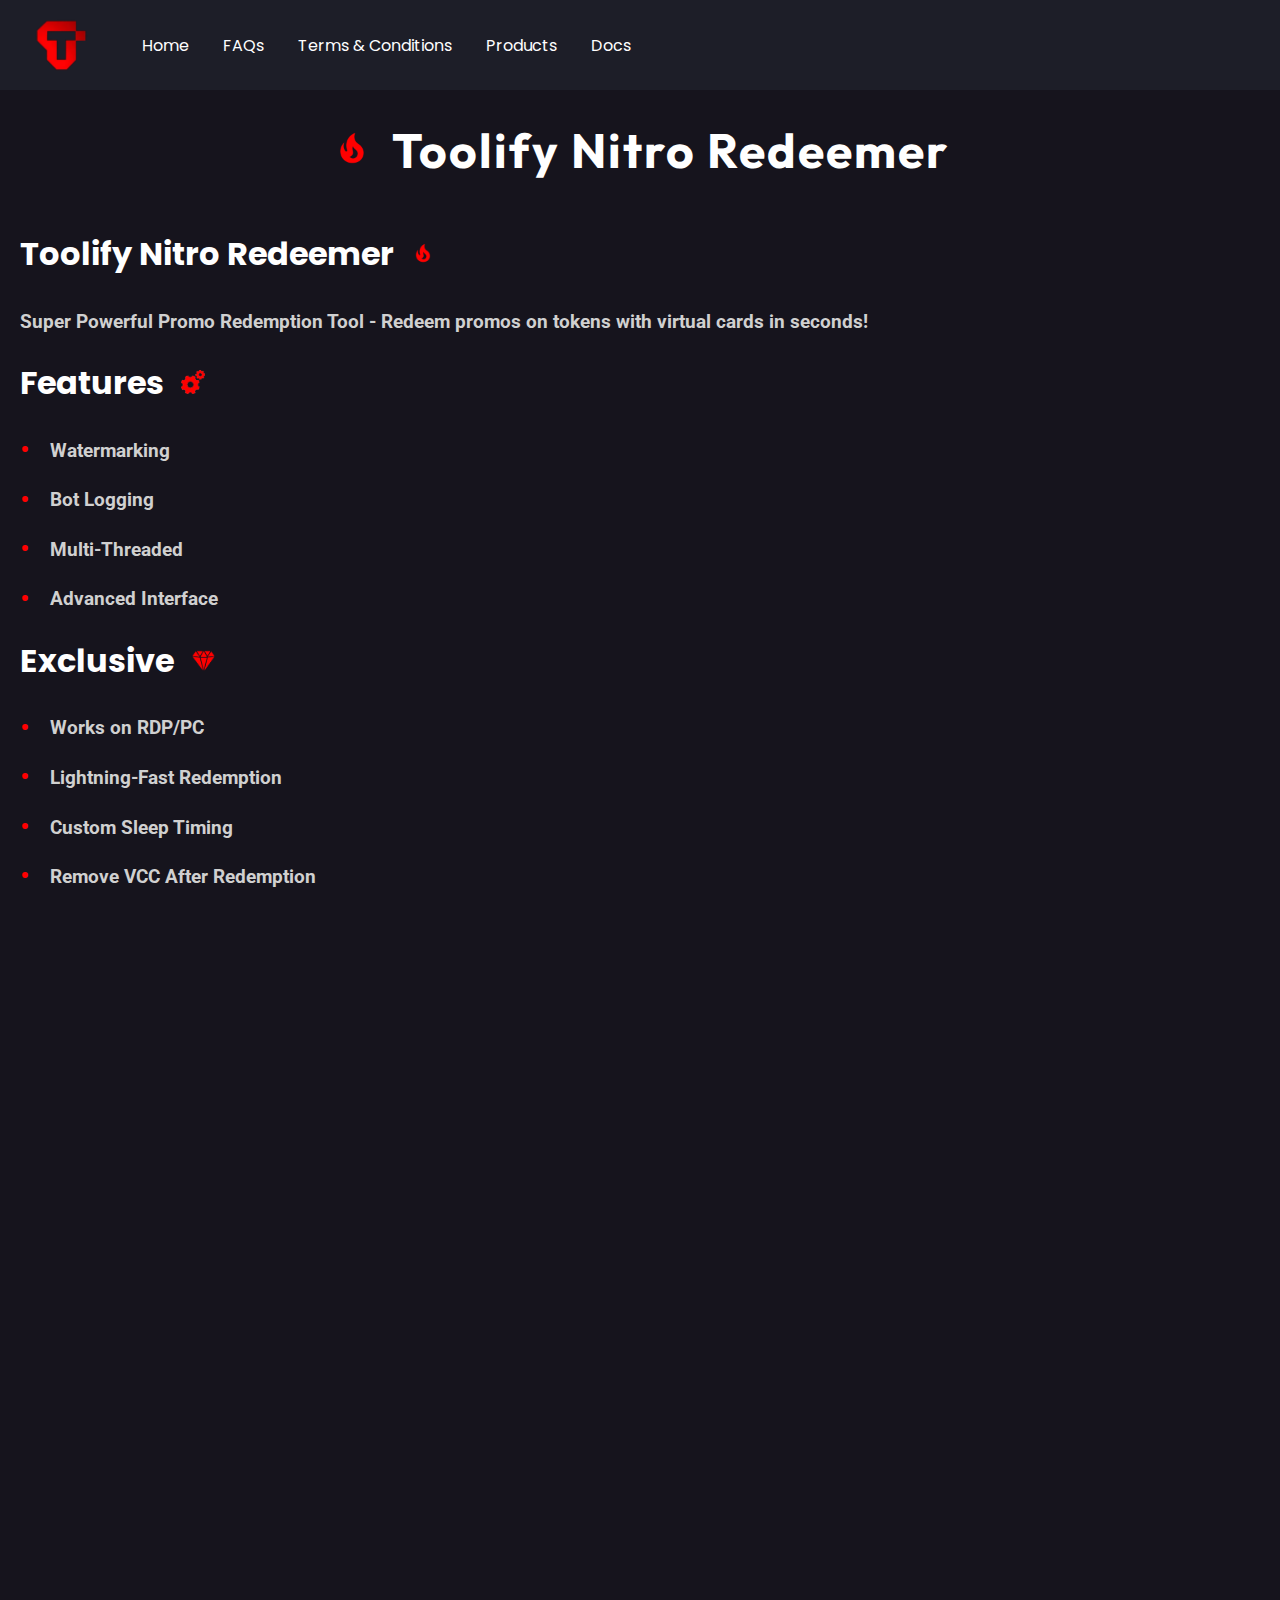
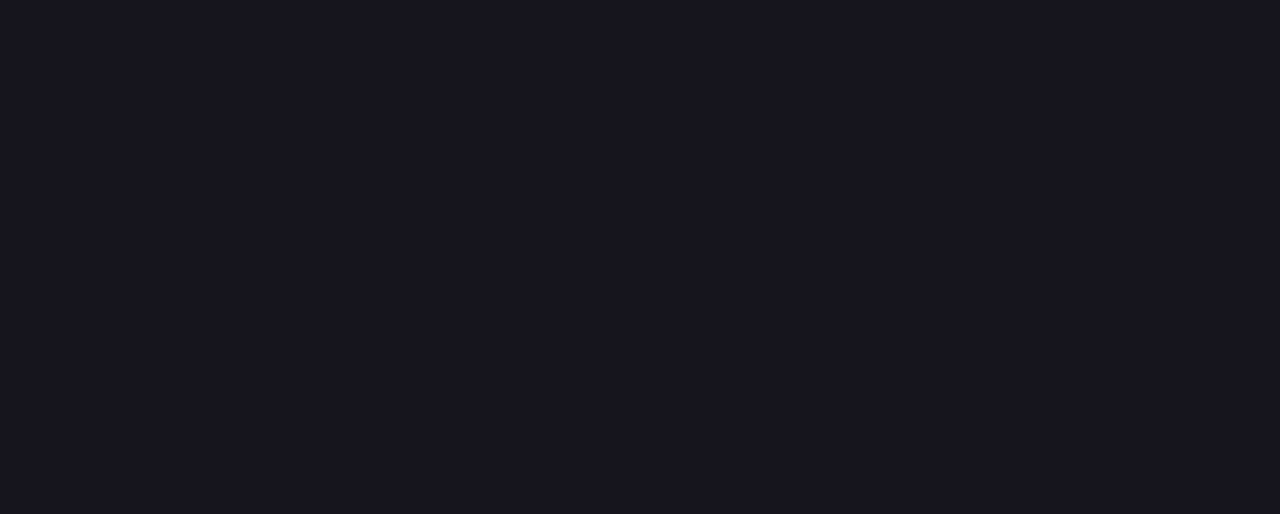
<file: Nitroredemer.html>
<!DOCTYPE html>
<html lang="en">
<head>
    <meta charset="UTF-8">
    <meta name="viewport" content="width=device-width, initial-scale=1.0">
    <link rel="shortcut icon" href="assets/images/logo.png" type="image/x-icon">
    <link rel="stylesheet" href="https://cdnjs.cloudflare.com/ajax/libs/font-awesome/6.0.0-beta3/css/all.min.css">
    <link href="https://fonts.googleapis.com/css2?family=Outfit:wght@700&display=swap" rel="stylesheet">
    <link href="https://fonts.googleapis.com/css2?family=Roboto:wght@400;700&family=Poppins:wght@400;600&display=swap" rel="stylesheet">
    <title>Toolify | Nitro Redeemer</title>
    <style>
        body {
        margin: 0;
        padding: 0;
        font-family: 'Roboto', sans-serif;
        background-color: #16141d;
        color: white;
    }
    #loader {
      position: fixed;
      top: 0;
      left: 0;
      width: 100%;
      height: 100%;
      background-color: rgba(0, 0, 0, 0.8);
      display: flex;
      justify-content: center;
      align-items: center;
      z-index: 9999;
      visibility: hidden;
      opacity: 0;
      transition: visibility 0s, opacity 0.3s ease-in-out;
    }

    #loader.active {
      visibility: visible;
      opacity: 1;
    }

    .spinner {
      width: 50px;
      height: 50px;
      border: 5px solid rgba(255, 0, 0, 0.3);
      border-top: 5px solid red;
      border-radius: 50%;
      animation: spin 1s linear infinite;
    }

    @keyframes spin {
      0% {
        transform: rotate(0deg);
      }
      100% {
        transform: rotate(360deg);
      }
    }

    nav {
        display: flex;
        justify-content: flex-start;
        align-items: center;
        font-family: 'Poppins', sans-serif;
    }
    
    nav .logo {
        height: 60px;
        width: auto;
        margin-right: 20px;
    }
    
    nav a {
      color: #fff;
      text-decoration: none;
      margin-left: 30px;
      transition: transform 0.3s  ease, color 0.3s ease;
      color: #fff;
      display: inline-block;
    }


    nav a:hover {
  color: #b4b4b4; 
}
    
    header {
        background-color: #1d1e28;
        color: #fff;
        padding: 15px 30px;
        display: flex;
        justify-content: space-between;
    }
    
    .center-header {
        color: #fff;
        text-align: center;
        padding: 30px 20px;
    }
    
    .center-header h1 {
        font-size: 3em; 
        font-family: 'Outfit', sans-serif;
        font-weight: 700;
        letter-spacing: 2px; 
        margin: 0;
    }
    
    .center-header h1 .heading-icon {
        width: 40px; 
        height: auto; 
        margin-right: 10px; 
    }
    
    .content {
        padding: 0 20px;
        margin-bottom: 50px;
    }
    
    .content h2 {
        font-family: 'Poppins', sans-serif;
        font-size: 2em;
        margin-top: 20px;
        color: #fff; 
    }
    
    .content h2 .icon {
        margin-left: 10px; 
        width: 24px; 
        height: auto; 
    }
    .content p, .content li {
        font-size: 1.2em; 
        line-height: 1.8;
        color: #d0d0d0; 
    }
    
    .content ul {
        list-style-type: none;
        padding: 0;
    }
    
    .content ul li {
        margin-bottom: 15px;
        padding-left: 30px; 
        position: relative;
    }
    
    .content ul li::before {
        content: "\2022"; 
        color: red; 
        font-size: 1.5em; 
        position: absolute;
        left: 0;
        top: 50%;
        transform: translateY(-50%);
    }
    
    .command-box {
        background-color: #1d1e28;
        border: 1px solid #2c2f3a;
        border-radius: 5px;
        padding: 10px 10px;
        margin: 10px 0;
        font-family: 'Courier New', Courier, monospace;
        font-size: 1.1em;
        color: #ffffff;
        overflow-x: auto;
        white-space: nowrap;
        width: auto; 
        display: inline-block; 
    }
    
    
    .important-links {
        text-align: center;
        margin-top: 40px;
        margin-bottom: 80px;
        color: #b0b0b0;
    }
    
    .important-links a {
        color: #3498db;
        text-decoration: none;
        margin: 0 15px;
        font-size: 1.1em;
    }
    
    .important-links a:hover {
        text-decoration: underline;
    }
    
    html, body {
        height: 100%;
        margin: 0;
        overflow: hidden;
    }
    
    body {
        display: flex;
        flex-direction: column;
        overflow-y: auto;
    }
    
    main {
        flex-grow: 1;
    }
    .video-embed {
        display: block;
        margin: 0 auto;
        width: 100%;
        height: 315px; 
        max-width: 560px;
    }
    
    @media (max-width: 768px) {
        .video-embed {
            height: 315px; 
        }
    }
    
    footer {
        background-color: #1d1e28;
        color: #fff;
        text-align: center;
        padding: 5px 10px;
        margin-top: 20px;
        font-family: 'Roboto', sans-serif;
        font-size: 14.4px;
        line-height: 1.2;
        height: 40px;
        width: 100%;
        display: flex;
        justify-content: center;
        align-items: center;
    }
    
        </style>
</head>
<body>
    <div id="loader">
        <div class="spinner"></div>
      </div>
    
    <header>
        <nav>
            <img src="assets/images/logo.png" alt="Toolify Logo" class="logo">
            <div>
                 <a href="./">Home</a>
              <a href="">FAQs</a>
              <a href="./Terms">Terms & Conditions</a>
              <a href="./products">Products</a>
              <a href="">Docs</a>
            </div>
        </nav>
    </header>

    <section class="center-header">
        <h1><img src="assets/images/fire.png" alt="Icon" class="heading-icon"> Toolify Nitro Redeemer</h1>
    </section>

    <div class="content">
        <h2>Toolify Nitro Redeemer <img src="assets/images/fire.png" alt="Icon" class="icon"></h2>
        <p><strong>Super Powerful Promo Redemption Tool - Redeem promos on tokens with virtual cards in seconds!</strong></p>

        <h2>Features <img src="assets/images/feature.png" alt="Icon" class="icon"></h2>
        <ul>
            <li><strong>Watermarking</strong></li>
            <li><strong>Bot Logging</strong></li>
            <li><strong>Multi-Threaded</strong></li>
            <li><strong>Advanced Interface</strong></li>
        </ul>

        <h2>Exclusive <img src="assets/images/exclusive.png" alt="Icon" class="icon"></h2>
        <ul>
            <li><strong>Works on RDP/PC</strong></li>
            <li><strong>Lightning-Fast Redemption</strong></li>
            <li><strong>Custom Sleep Timing</strong></li>
            <li><strong>Remove VCC After Redemption</strong></li>
            <li><strong>Smart Sleep Mode</strong></li>
            <li><strong>Proxy Support</strong></li>
            <li><strong>Timestamped Output</strong></li>
            <li><strong>Organize Tokens</strong></li>
            <li><strong>Works with 1/3 Months Promos</strong></li>
            <li><strong>Advanced Error Handling</strong></li>
            <li><strong>Undetected & Fast</strong></li>
            <li><strong>Sexy Look</strong></li>
            <li><strong>Debug Mode</strong></li>
            <li><strong>Much More</strong></li>
        </ul>

        <h2>Showcase <img src="assets/images/showcase.png" alt="Icon" class="icon"></h2>
        <iframe class="video-embed" width="560" height="315" src="https://www.youtube.com/embed/oHiDuOsG6Vw" frameborder="0" allow="accelerometer; autoplay; clipboard-write; encrypted-media; gyroscope; picture-in-picture" allowfullscreen></iframe>
    </div>

    <div class="important-links">
        <p><img src="assets/images/links.png" alt="Important Links Icon" style="width: 18px; height: 18px; margin-right: 5px;"> Important Links:</p>
        <a href="https://discord.gg/toolifyshop "><i class="fab fa-discord"></i> Discord</a> | 
        <a href="https://toolify.mysellix.io/"><i class="fas fa-store"></i> Webstore</a>
    </div>

    <footer>
        <p> © Toolify - Provided by Quantum | IT Solutions.</p>
    </footer>
    <script>
    
        document.querySelectorAll('nav a').forEach(link => {
          link.addEventListener('click', (e) => {
            const href = link.getAttribute('href');
            if (href && href !== '#') {
              e.preventDefault(); 
              const loader = document.getElementById('loader');
              loader.classList.add('active'); 
              setTimeout(() => {
                window.location.href = href; 
              }, 500); 
            }
          });
        });
      </script>
</body>
</html>
</file>
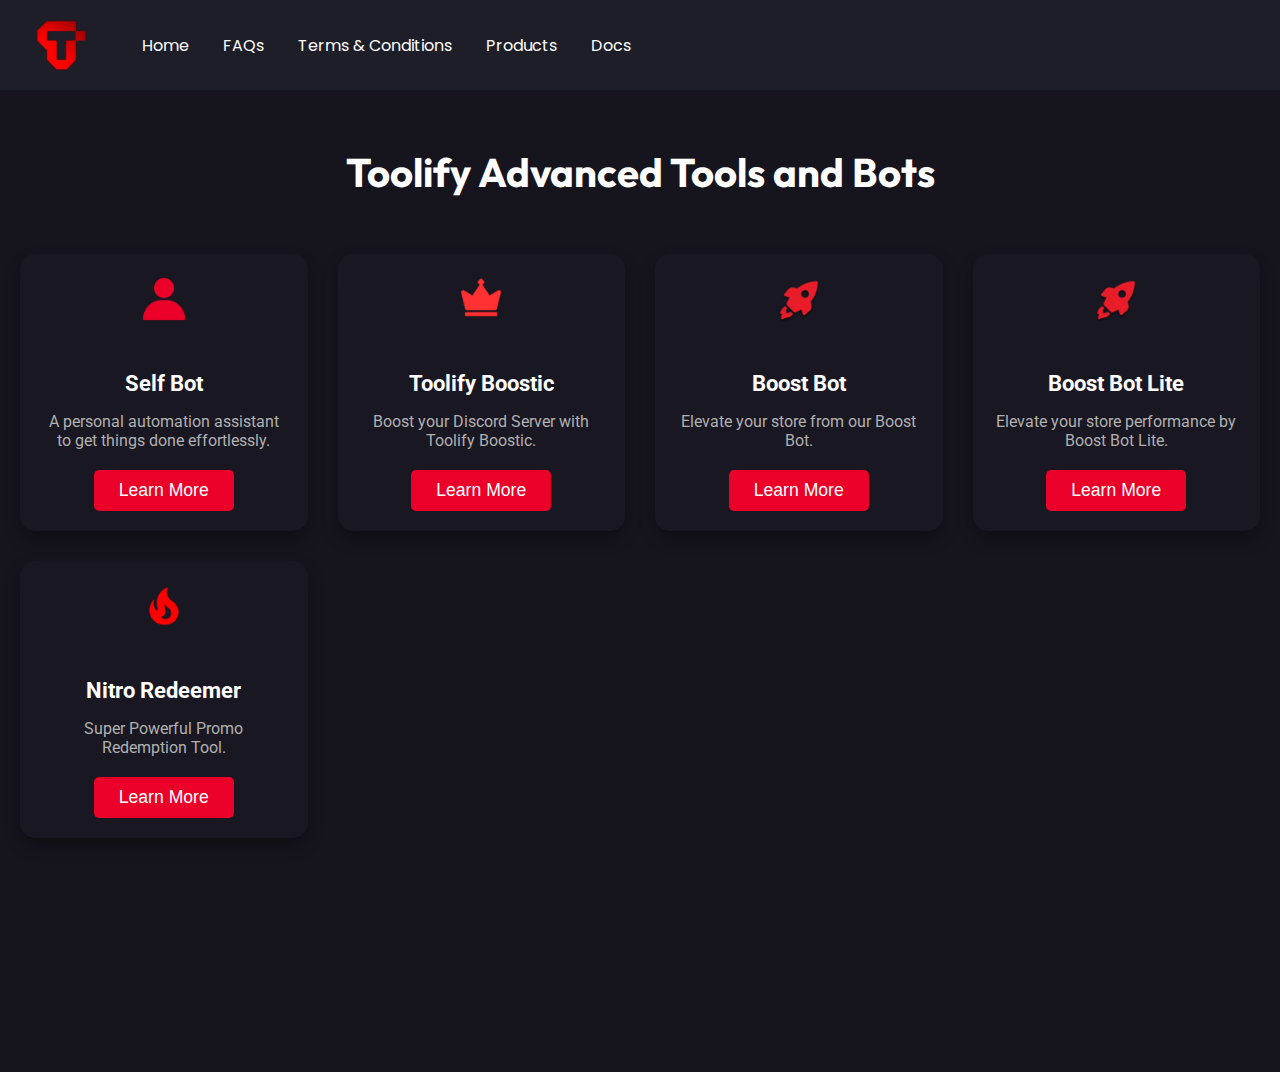
<file: products.html>
<!DOCTYPE html>
<html lang="en">
<head>
    <meta charset="UTF-8">
    <meta name="viewport" content="width=device-width, initial-scale=1.0">
    <link rel="shortcut icon" href="assets/images/logo.png" type="image/x-icon">
    <link rel="stylesheet" href="https://cdnjs.cloudflare.com/ajax/libs/font-awesome/6.0.0-beta3/css/all.min.css">
    <link href="https://fonts.googleapis.com/css2?family=Outfit:wght@700&display=swap" rel="stylesheet">
    <link href="https://fonts.googleapis.com/css2?family=Roboto:wght@400;700&family=Poppins:wght@400;600&display=swap" rel="stylesheet">
    <title>Toolify | Products</title>
    <style>
        body {
            margin: 0;
            padding: 0;
            font-family: 'Roboto', sans-serif;
            background-color: #16141d;
            color: white;
          
        }

        #loader {
      position: fixed;
      top: 0;
      left: 0;
      width: 100%;
      height: 100%;
      background-color: rgba(0, 0, 0, 0.8);
      display: flex;
      justify-content: center;
      align-items: center;
      z-index: 9999;
      visibility: hidden;
      opacity: 0;
      transition: visibility 0s, opacity 0.3s ease-in-out;
    }

    #loader.active {
      visibility: visible;
      opacity: 1;
    }

    .spinner {
      width: 50px;
      height: 50px;
      border: 5px solid rgba(255, 0, 0, 0.3);
      border-top: 5px solid red;
      border-radius: 50%;
      animation: spin 1s linear infinite;
    }

    @keyframes spin {
      0% {
        transform: rotate(0deg);
      }
      100% {
        transform: rotate(360deg);
      }
    }

        nav {
                display: flex;
                justify-content: flex-start;
                align-items: center;
                font-family: 'Poppins', sans-serif; 
            }
    
            nav .logo {
                height: 60px;
                width: auto;
                margin-right: 20px;
            }
    
            nav a {
      color: #fff;
      text-decoration: none;
      margin-left: 30px;
      transition: transform 0.3s  ease, color 0.3s ease;
      color: #fff;
      display: inline-block;
    }


    nav a:hover {
  color: #b4b4b4; 
}

       header {
                background-color: #1d1e28;
                color: #fff;
                padding: 15px 30px;
                display: flex;
                justify-content: space-between;
            }
    
            .center-header {
   
    color: #fff;
    text-align: center;
    padding: 30px 20px;
}

.center-header h1 {
    font-size: 2.5em;
    margin: 1;
      font-family: 'Outfit', sans-serif;
  font-weight: 700;
}


   

        .cards-container {
            display: grid;
            grid-template-columns: repeat(auto-fill, minmax(250px, 1fr));
            gap: 30px;
            padding: 0 20px;
            margin-bottom: 50px;
        }
        .card {
    background-color: #191722;
    border-radius: 15px;
    padding: 20px;
    text-align: center;
    transition: transform 0.3s ease, box-shadow 0.3s ease;
    color: white;
    box-shadow: 0 8px 16px rgba(0, 0, 0, 0.3); 
}

.card:hover {
    transform: translateY(-10px);
    box-shadow: 0 16px 32px rgba(0, 0, 0, 0.4); /
}


        .card img {
            width: 50px;
            margin-bottom: 20px;
        }

        .card h3 {
            font-size: 1.4em;
            margin-bottom: 15px;
        }

        .card p {
            font-size: 1em;
            color: #b0b0b0;
            margin-bottom: 20px;
        }

        .card button {
            background-color: #ea0028;
            color: white;
            border: none;
            padding: 10px 25px;
            border-radius: 5px;
            font-size: 1.1em;
            cursor: pointer;
            transition: background-color 0.3s ease;
        }

        .card button:hover {
            background-color: #9c001a;
        }

        .important-links {
            text-align: center;
            margin-top: 40px;
            color: #b0b0b0;
            
        }

        .important-links a {
            color: #3498db;
            text-decoration: none;
            margin: 0 15px;
            font-size: 1.1em;
        }

        .important-links a:hover {
            text-decoration: underline;
        }

        html, body {
    height: 100%;
    margin: 0;
    overflow: hidden; 
}

body {
    display: flex;
    flex-direction: column;
    overflow-y: auto; 
}

main {
    flex-grow: 1;
}

footer {
    background-color: #1d1e28;
    color: #fff;
    text-align: center;
    padding: 5px 10px;
    margin-top: 20px;
    font-family: 'Roboto', sans-serif;
    font-size: 14.4px;
    line-height: 1.2;
    height: 40px;
    width: 100%;
    display: flex;
    justify-content: center;
    align-items: center;
}


    </style>
</head>
<body>
    <div id="loader">
        <div class="spinner"></div>
    </div>
    
    <header>
        <nav>
            <img src="assets/images/logo.png" alt="Toolify Logo" class="logo">
            <div>
                 <a href="./">Home</a>
              <a href="">FAQs</a>
              <a href="./Terms">Terms & Conditions</a>
              <a href="./products">Products</a>
              <a href="">Docs</a>
            </div>
        </nav>
    </header>
    
    <section class="center-header">
        <h1>Toolify Advanced Tools and Bots</h1>
    </section>

    <div class="cards-container">
        <div class="card">
            <img src="assets/images/profile.png" alt="Self Bot Icon">
            <h3>Self Bot</h3>
            <p>A personal automation assistant to get things done effortlessly.</p>
            <button onclick="navigateWithLoader('./Selfbot')">Learn More</button>
        </div>
        <div class="card">
            <img src="assets/images/crown.png" alt="Toolify Boostic Icon">
            <h3>Toolify Boostic</h3>
            <p>Boost your Discord Server with Toolify Boostic.</p>
            <button onclick="navigateWithLoader('./Boostic')">Learn More</button>
        </div>
        <div class="card">
            <img src="assets/images/rocket.png" alt="Boost Bot Icon">
            <h3>Boost Bot</h3>
            <p>Elevate your store from our Boost Bot.</p>
            <button onclick="navigateWithLoader('./Boostbot')">Learn More</button>
        </div>
        <div class="card">
            <img src="assets/images/rocket.png" alt="Boost Bot Lite Icon">
            <h3>Boost Bot Lite</h3>
            <p>Elevate your store performance by Boost Bot Lite.</p>
            <button onclick="navigateWithLoader('./Boostbotlite')">Learn More</button>
        </div>
        <div class="card">
            <img src="assets/images/fire.png" alt="Nitro Redeemer Icon">
            <h3>Nitro Redeemer</h3>
            <p>Super Powerful Promo Redemption Tool.</p>
            <button onclick="navigateWithLoader('./Nitroredemer')">Learn More</button>
        </div>
    </div>

    <div class="important-links">
        <p><img src="assets/images/links.png" alt="Important Links Icon" style="width: 18px; height: 18px; margin-right: 5px;"> Important Links:</p>
        <a href="https://discord.gg/toolifyshop"><i class="fab fa-discord"></i> Discord</a> | 
        <a href="https://toolify.mysellix.io/"><i class="fas fa-store"></i> Webstore</a>
    </div>

    <footer>
        <p>© Toolify - Provided by Quantum | IT Solutions.</p>
    </footer>

    <script>
        document.querySelectorAll('nav a').forEach(link => {
            link.addEventListener('click', (e) => {
                const href = link.getAttribute('href');
                if (href && href !== '#') {
                    e.preventDefault();
                    const loader = document.getElementById('loader');
                    loader.classList.add('active');
                    setTimeout(() => {
                        window.location.href = href;
                    }, 500);
                }
            });
        });

        function navigateWithLoader(targetUrl) {
            const loader = document.getElementById('loader');
            loader.classList.add('active');
            setTimeout(() => {
                window.location.href = targetUrl;
            }, 500);
        }
    </script>
</body>
</html>
</file>
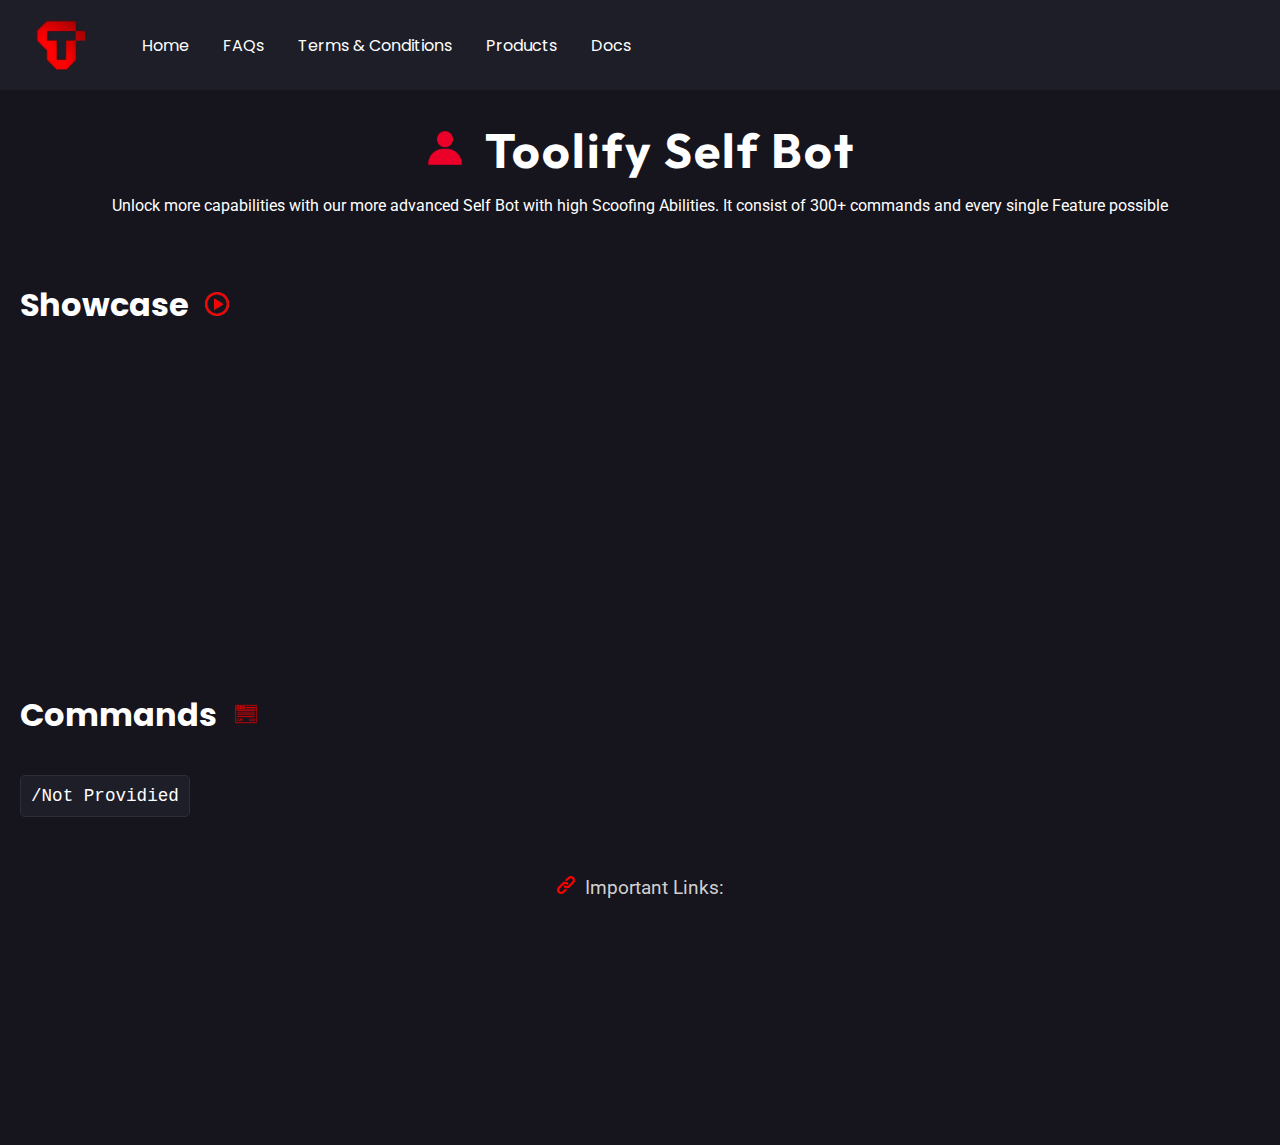
<file: Selfbot.html>
<!DOCTYPE html>
<html lang="en">
<head>
    <meta charset="UTF-8">
    <meta name="viewport" content="width=device-width, initial-scale=1.0">
    <link rel="shortcut icon" href="assets/images/logo.png" type="image/x-icon">
    <link rel="stylesheet" href="https://cdnjs.cloudflare.com/ajax/libs/font-awesome/6.0.0-beta3/css/all.min.css">
    <link href="https://fonts.googleapis.com/css2?family=Outfit:wght@700&display=swap" rel="stylesheet">
    <link href="https://fonts.googleapis.com/css2?family=Roboto:wght@400;700&family=Poppins:wght@400;600&display=swap" rel="stylesheet">
    <title>Toolify | Self Bot</title>
    <style>
    body {
    margin: 0;
    padding: 0;
    font-family: 'Roboto', sans-serif;
    background-color: #16141d;
    color: white;
}
#loader {
      position: fixed;
      top: 0;
      left: 0;
      width: 100%;
      height: 100%;
      background-color: rgba(0, 0, 0, 0.8);
      display: flex;
      justify-content: center;
      align-items: center;
      z-index: 9999;
      visibility: hidden;
      opacity: 0;
      transition: visibility 0s, opacity 0.3s ease-in-out;
    }

    #loader.active {
      visibility: visible;
      opacity: 1;
    }

    .spinner {
      width: 50px;
      height: 50px;
      border: 5px solid rgba(255, 0, 0, 0.3);
      border-top: 5px solid red;
      border-radius: 50%;
      animation: spin 1s linear infinite;
    }

    @keyframes spin {
      0% {
        transform: rotate(0deg);
      }
      100% {
        transform: rotate(360deg);
      }
    }

nav {
    display: flex;
    justify-content: flex-start;
    align-items: center;
    font-family: 'Poppins', sans-serif;
}

nav .logo {
    height: 60px;
    width: auto;
    margin-right: 20px;
}

nav a {
      color: #fff;
      text-decoration: none;
      margin-left: 30px;
      transition: transform 0.3s  ease, color 0.3s ease;
      color: #fff;
      display: inline-block;
    }


    nav a:hover {
  color: #b4b4b4; 
}

header {
    background-color: #1d1e28;
    color: #fff;
    padding: 15px 30px;
    display: flex;
    justify-content: space-between;
}

.center-header {
    color: #fff;
    text-align: center;
    padding: 30px 20px;
}

.center-header h1 {
    font-size: 3em; 
    font-family: 'Outfit', sans-serif;
    font-weight: 700;
    letter-spacing: 2px; 
    margin: 0;
}

.center-header h1 .heading-icon {
        width: 40px; 
        height: auto; 
        margin-right: 10px; 
    }

.content {
    padding: 0 20px;
    margin-bottom: 50px;
}

.content h2 {
    font-family: 'Poppins', sans-serif;
    font-size: 2em;
    margin-top: 20px;
    color: #fff; 
}

.content h2 .icon {
    margin-left: 10px; 
    width: 24px; 
    height: auto; 
}
.content p, .content li {
    font-size: 1.2em; 
    line-height: 1.8;
    color: #d0d0d0; 
}

.content ul {
    list-style-type: none;
    padding: 0;
}

.content ul li {
    margin-bottom: 15px;
    padding-left: 30px; 
    position: relative;
}

.content ul li::before {
    content: "\2022"; 
    color: red; 
    font-size: 1.5em; 
    position: absolute;
    left: 0;
    top: 50%;
    transform: translateY(-50%);
}

.command-box {
    background-color: #1d1e28;
    border: 1px solid #2c2f3a;
    border-radius: 5px;
    padding: 10px 10px;
    margin: 10px 0;
    font-family: 'Courier New', Courier, monospace;
    font-size: 1.1em;
    color: #ffffff;
    overflow-x: auto;
    white-space: nowrap;
    width: auto; 
    display: inline-block; 
}


.important-links {
    text-align: center;
    margin-top: 40px;
    margin-bottom: 80px;
    color: #b0b0b0;
}

.important-links a {
    color: #3498db;
    text-decoration: none;
    margin: 0 15px;
    font-size: 1.1em;
}

.important-links a:hover {
    text-decoration: underline;
}

html, body {
    height: 100%;
    margin: 0;
    overflow: hidden;
}

body {
    display: flex;
    flex-direction: column;
    overflow-y: auto;
}

main {
    flex-grow: 1;
}

.video-embed {
    display: block;
    margin: 0 auto;
    width: 100%;
    height: 315px; 
    max-width: 560px;
}

@media (max-width: 768px) {
    .video-embed {
        height: 315px; 
    }
}

footer {
    background-color: #1d1e28;
    color: #fff;
    text-align: center;
    padding: 5px 10px;
    margin-top: 20px;
    font-family: 'Roboto', sans-serif;
    font-size: 14.4px;
    line-height: 1.2;
    height: 40px;
    width: 100%;
    display: flex;
    justify-content: center;
    align-items: center;
}

    </style>
</head>
<body>
    <div id="loader">
        <div class="spinner"></div>
      </div>
    
    <header>
        <nav>
            <img src="assets/images/logo.png" alt="Toolify Logo" class="logo">
            <div>
                 <a href="./">Home</a>
              <a href="">FAQs</a>
              <a href="./Terms">Terms & Conditions</a>
              <a href="./products">Products</a>
              <a href="">Docs</a>
            </div>
        </nav>
    </header>

    <section class="center-header">
        <h1><img src="assets/images/profile.png" alt="Icon" class="heading-icon"> Toolify Self Bot</h1>
        <p>Unlock more capabilities with our more advanced Self Bot with high Scoofing Abilities. It consist of 300+ commands and every single Feature possible</p>
    </section>


    <div class="content">
        <h2>Showcase <img src="assets/images/showcase.png" alt="Icon" class="icon"></h2>
        <iframe class="video-embed" src="https://www.youtube.com/embed/BiKaeTpBoPI"  frameborder="0" allow="accelerometer; autoplay; clipboard-write; encrypted-media; gyroscope; picture-in-picture" allowfullscreen></iframe>

        <h2>Commands  <img src="assets/images/commands.png" alt="Icon" class="icon"></h2>
        <div class="command-box">/Not Providied</div>

        <div class="important-links">
            <p><img src="assets/images/links.png" alt="Important Links Icon" style="width: 18px; height: 18px; margin-right: 5px;"> Important Links:</p>
            <a href="https://discord.gg/toolifyshop "><i class="fab fa-discord"></i> Discord</a> | 
        <a href="https://toolify.mysellix.io/"><i class="fas fa-store"></i> Webstore</a>
        </div>
    </div>

    <footer>
        <p>  © Toolify - Provided by Quantum | IT Solutions.</p>
    </footer>
    <script>
    
        document.querySelectorAll('nav a').forEach(link => {
          link.addEventListener('click', (e) => {
            const href = link.getAttribute('href');
            if (href && href !== '#') {
              e.preventDefault(); 
              const loader = document.getElementById('loader');
              loader.classList.add('active'); 
              setTimeout(() => {
                window.location.href = href; 
              }, 500); 
            }
          });
        });
      </script>
</body>
</html>
</file>
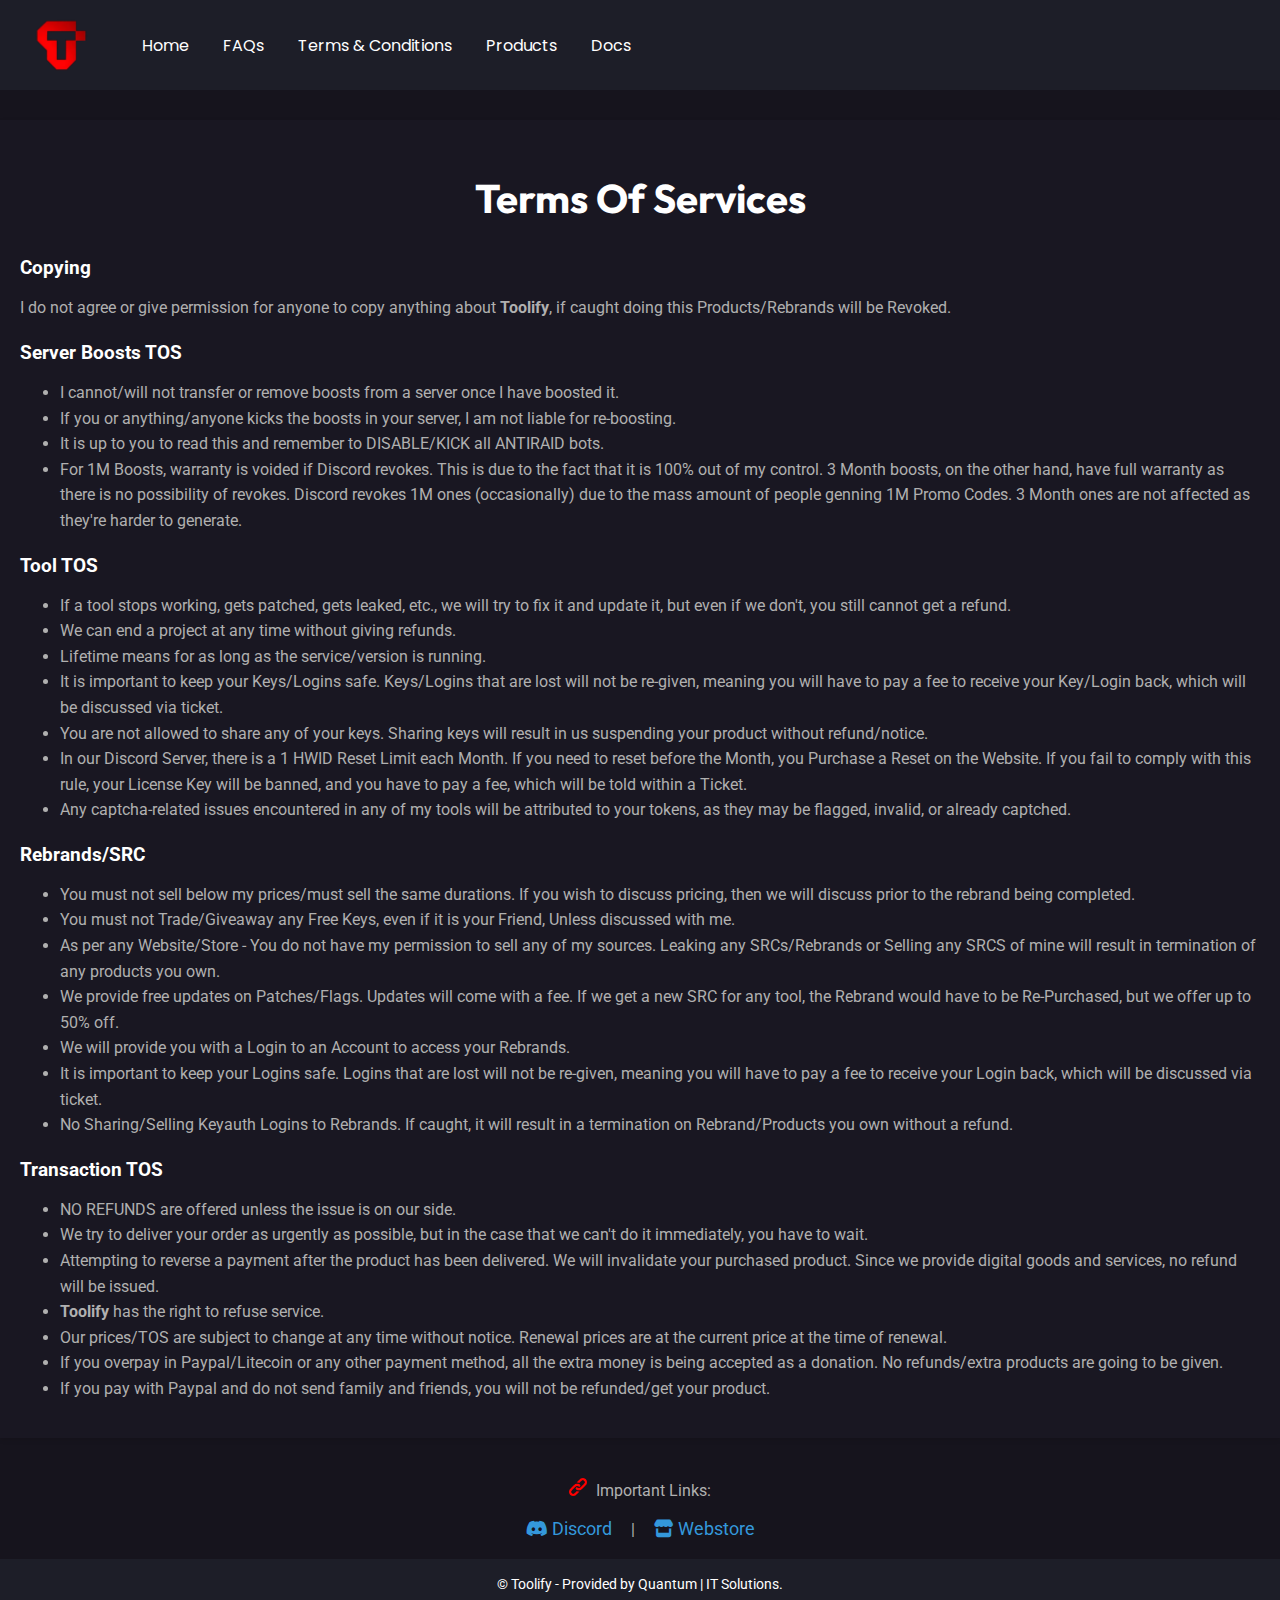
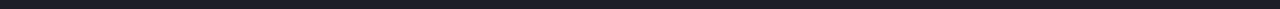
<file: Terms.html>
<!DOCTYPE html>
<html lang="en">
    <head>
        <meta charset="UTF-8">
        <meta name="viewport" content="width=device-width, initial-scale=1.0">
        <link rel="shortcut icon" href="assets/images/logo.png" type="image/x-icon">
        <title>Toolify | TOS</title>
        <link href="https://fonts.googleapis.com/css2?family=Outfit:wght@700&display=swap" rel="stylesheet">
        <link rel="stylesheet" href="https://cdnjs.cloudflare.com/ajax/libs/font-awesome/6.0.0-beta3/css/all.min.css">
        <link href="https://fonts.googleapis.com/css2?family=Roboto:wght@400;700&family=Poppins:wght@400;600&display=swap" rel="stylesheet"> 
        <style>
            body {
                font-family: 'Roboto', sans-serif;
                margin: 0;
                padding: 0;
                background-color: #16141d;
                color: #b0b0b0;
            }
    
            header {
                background-color: #1d1e28;
                color: #fff;
                padding: 15px 30px;
                display: flex;
                justify-content: space-between;
                align-items: center;
            }
            #loader {
      position: fixed;
      top: 0;
      left: 0;
      width: 100%;
      height: 100%;
      background-color: rgba(0, 0, 0, 0.8);
      display: flex;
      justify-content: center;
      align-items: center;
      z-index: 9999;
      visibility: hidden;
      opacity: 0;
      transition: visibility 0s, opacity 0.3s ease-in-out;
    }

    #loader.active {
      visibility: visible;
      opacity: 1;
    }

    .spinner {
      width: 50px;
      height: 50px;
      border: 5px solid rgba(255, 0, 0, 0.3);
      border-top: 5px solid red;
      border-radius: 50%;
      animation: spin 1s linear infinite;
    }

    @keyframes spin {
      0% {
        transform: rotate(0deg);
      }
      100% {
        transform: rotate(360deg);
      }
    }

            nav {
                display: flex;
                justify-content: flex-start;
                align-items: center;
                font-family: 'Poppins', sans-serif; 
            }
    
            nav .logo {
                height: 60px;
                width: auto;
                margin-right: 20px;
            }
    
            nav a {
      color: #fff;
      text-decoration: none;
      margin-left: 30px;
      transition: transform 0.3s  ease, color 0.3s ease;
      color: #fff;
      display: inline-block;
    }


    nav a:hover {
  color: #b4b4b4; 
}
    
            .container {
                max-width: 1400px;
                margin: 30px auto;
                background-color: #191722;
                padding: 20px;
                box-shadow: 0 2px 5px rgba(0, 0, 0, 0.1);
            }
    
            h2 {
                color: #ffffff;
                font-size: 2.5em;
                text-align: center;
                font-family: 'Outfit', sans-serif;
                 font-weight: 700;
            }
    
            p, ul {
                line-height: 1.6;
            }
    

            .important-links {
            text-align: center;
            margin-top: 40px;
            color: #b0b0b0;
            
        }

        .important-links a {
            color: #3498db;
            text-decoration: none;
            margin: 0 15px;
            font-size: 1.1em;
        }

        .important-links a:hover {
            text-decoration: underline;
        }

            footer {
                background-color: #1d1e28;
                color: #fff;
                text-align: center;
                padding: 5px 10px;
                margin-top: 20px;
                font-family: 'Roboto', sans-serif;
                font-size: 14.4px;
                line-height: 1.2;
                height: 40px;
                display: flex;
                justify-content: center;
                align-items: center;
            }
    
            .sub-header {
                font-weight: bold;
                font-size: 1.2em;
                margin-top: 20px;
                color: #ffffff;
            }
        </style>
    </head>
    
<body>
    <div id="loader">
        <div class="spinner"></div>
      </div>
    
    <header>
        <nav>
            <img src="assets/images/logo.png" alt="Toolify Logo" class="logo">
            <div>
                <a href="./">Home</a>
              <a href="">FAQs</a>
              <a href="./Terms">Terms & Conditions</a>
              <a href="./products">Products</a>
              <a href="">Docs</a>
            </div>
        </nav>
    </header>

    <main>
        <div class="container">
            <h2> Terms Of Services</h2>
            

            <div class="sub-header">Copying </div>
            <p>I do not agree or give permission for anyone to copy anything about <strong>Toolify</strong>, if caught doing this Products/Rebrands will be Revoked.</p>

            <div class="sub-header">Server Boosts TOS</div>
            <ul>
                <li>I cannot/will not transfer or remove boosts from a server once I have boosted it.</li>
                <li>If you or anything/anyone kicks the boosts in your server, I am not liable for re-boosting.</li>
                <li>It is up to you to read this and remember to DISABLE/KICK all ANTIRAID bots.</li>
                <li>For 1M Boosts, warranty is voided if Discord revokes. This is due to the fact that it is 100% out of my control. 3 Month boosts, on the other hand, have full warranty as there is no possibility of revokes. Discord revokes 1M ones (occasionally) due to the mass amount of people genning 1M Promo Codes. 3 Month ones are not affected as they're harder to generate.</li>
            </ul>

            <div class="sub-header">Tool TOS</div>
            <ul>
                <li>If a tool stops working, gets patched, gets leaked, etc., we will try to fix it and update it, but even if we don't, you still cannot get a refund.</li>
                <li>We can end a project at any time without giving refunds.</li>
                <li>Lifetime means for as long as the service/version is running.</li>
                <li>It is important to keep your Keys/Logins safe. Keys/Logins that are lost will not be re-given, meaning you will have to pay a fee to receive your Key/Login back, which will be discussed via ticket.</li>
                <li>You are not allowed to share any of your keys. Sharing keys will result in us suspending your product without refund/notice.</li>
                <li>In our Discord Server, there is a 1 HWID Reset Limit each Month. If you need to reset before the Month, you Purchase a Reset on the Website. If you fail to comply with this rule, your License Key will be banned, and you have to pay a fee, which will be told within a Ticket.</li>
                <li>Any captcha-related issues encountered in any of my tools will be attributed to your tokens, as they may be flagged, invalid, or already captched.</li>
            </ul>

            <div class="sub-header">Rebrands/SRC</div>
            <ul>
                <li>You must not sell below my prices/must sell the same durations. If you wish to discuss pricing, then we will discuss prior to the rebrand being completed.</li>
                <li>You must not Trade/Giveaway any Free Keys, even if it is your Friend, Unless discussed with me.</li>
                <li>As per any Website/Store - You do not have my permission to sell any of my sources. Leaking any SRCs/Rebrands or Selling any SRCS of mine will result in termination of any products you own.</li>
                <li>We provide free updates on Patches/Flags. Updates will come with a fee. If we get a new SRC for any tool, the Rebrand would have to be Re-Purchased, but we offer up to 50% off.</li>
                <li>We will provide you with a Login to an Account to access your Rebrands.</li>
                <li>It is important to keep your Logins safe. Logins that are lost will not be re-given, meaning you will have to pay a fee to receive your Login back, which will be discussed via ticket.</li>
                <li>No Sharing/Selling Keyauth Logins to Rebrands. If caught, it will result in a termination on Rebrand/Products you own without a refund.</li>
            </ul>

            <div class="sub-header">Transaction TOS</div>
            <ul>
                <li>NO REFUNDS are offered unless the issue is on our side.</li>
                <li>We try to deliver your order as urgently as possible, but in the case that we can't do it immediately, you have to wait.</li>
                <li>Attempting to reverse a payment after the product has been delivered. We will invalidate your purchased product. Since we provide digital goods and services, no refund will be issued.</li>
                <li><strong>Toolify</strong> has the right to refuse service.</li>
                <li>Our prices/TOS are subject to change at any time without notice. Renewal prices are at the current price at the time of renewal.</li>
                <li>If you overpay in Paypal/Litecoin or any other payment method, all the extra money is being accepted as a donation. No refunds/extra products are going to be given.</li>
                <li>If you pay with Paypal and do not send family and friends, you will not be refunded/get your product.</li>
            </ul>
        </div>
    </main>


    <div class="important-links">
        <p><img src="assets/images/links.png" alt="Important Links Icon" style="width: 18px; height: 18px; margin-right: 5px;"> Important Links:</p>
        <a href="https://discord.gg/toolifyshop "><i class="fab fa-discord"></i> Discord</a> | 
        <a href="https://toolify.mysellix.io/"><i class="fas fa-store"></i> Webstore</a>
    </div>
    

    <footer>
        <p>  © Toolify - Provided by Quantum | IT Solutions.</p>
    </footer>
    <script>
    
        document.querySelectorAll('nav a').forEach(link => {
          link.addEventListener('click', (e) => {
            const href = link.getAttribute('href');
            if (href && href !== '#') {
              e.preventDefault(); 
              const loader = document.getElementById('loader');
              loader.classList.add('active'); 
              setTimeout(() => {
                window.location.href = href; 
              }, 500); 
            }
          });
        });
      </script>
</body>
</html>
</file>
<file: assets/Css/style1.css>
@charset "UTF-8";
section {
  background-color: #ffffff;
}

body {
  font-style: normal;
  line-height: 1.5;
  font-weight: 400;
  color: #232323;
  position: relative;
}

button {
  background-color: transparent;
  border-color: transparent;
}

.embla__button,
.carousel-control {
  background-color: #edefea !important;
  opacity: 0.8 !important;
  color: #464845 !important;
  border-color: #edefea !important;
}

.carousel .close,
.modalWindow .close {
  background-color: #edefea !important;
  color: #464845 !important;
  border-color: #edefea !important;
  opacity: 0.8 !important;
}

.carousel .close:hover,
.modalWindow .close:hover {
  opacity: 1 !important;
}

.carousel-indicators li {
  background-color: #edefea !important;
  border: 2px solid #464845 !important;
}

.carousel-indicators li:hover,
.carousel-indicators li:active {
  opacity: 0.8 !important;
}

.embla__button:hover,
.carousel-control:hover {
  background-color: #edefea !important;
  opacity: 1 !important;
}

.modalWindow-video-container {
  height: 80%;
}

section,
.container,
.container-fluid {
  position: relative;
  word-wrap: break-word;
}

a.mbr-iconfont:hover {
  text-decoration: none;
}

.article .lead p,
.article .lead ul,
.article .lead ol,
.article .lead pre,
.article .lead blockquote {
  margin-bottom: 0;
}

a {
  font-style: normal;
  font-weight: 400;
  cursor: pointer;
}
a, a:hover {
  text-decoration: none;
}

.mbr-section-title {
  font-style: normal;
  line-height: 1.3;
}

.mbr-section-subtitle {
  line-height: 1.3;
}

.mbr-text {
  font-style: normal;
  line-height: 1.7;
}

h1,
h2,
h3,
h4,
h5,
h6,
.display-1,
.display-2,
.display-4,
.display-5,
.display-7,
span,
p,
a {
  line-height: 1;
  word-break: break-word;
  word-wrap: break-word;
  font-weight: 400;
}

b,
strong {
  font-weight: bold;
}

input:-webkit-autofill, input:-webkit-autofill:hover, input:-webkit-autofill:focus, input:-webkit-autofill:active {
  transition-delay: 9999s;
  -webkit-transition-property: background-color, color;
  transition-property: background-color, color;
}

textarea[type=hidden] {
  display: none;
}

section {
  background-position: 50% 50%;
  background-repeat: no-repeat;
  background-size: cover;
}
section .mbr-background-video,
section .mbr-background-video-preview {
  position: absolute;
  bottom: 0;
  left: 0;
  right: 0;
  top: 0;
}

.hidden {
  visibility: hidden;
}

.mbr-z-index20 {
  z-index: 20;
}


.mbr-white {
  color: #ffffff;
}

.mbr-black {
  color: #111111;
}

.mbr-bg-white {
  background-color: #ffffff;
}

.mbr-bg-black {
  background-color: #000000;
}


.align-left {
  text-align: left;
}

.align-center {
  text-align: center;
}

.align-right {
  text-align: right;
}


.mbr-light {
  font-weight: 300;
}

.mbr-regular {
  font-weight: 400;
}

.mbr-semibold {
  font-weight: 500;
}

.mbr-bold {
  font-weight: 700;
}


.media-content {
  flex-basis: 100%;
}

.media-container-row {
  display: flex;
  flex-direction: row;
  flex-wrap: wrap;
  justify-content: center;
  align-content: center;
  align-items: start;
}
.media-container-row .media-size-item {
  width: 400px;
}

.media-container-column {
  display: flex;
  flex-direction: column;
  flex-wrap: wrap;
  justify-content: center;
  align-content: center;
  align-items: stretch;
}
.media-container-column > * {
  width: 100%;
}

@media (min-width: 992px) {
  .media-container-row {
    flex-wrap: nowrap;
  }
}
figure {
  margin-bottom: 0;
  overflow: hidden;
}

figure[mbr-media-size] {
  transition: width 0.1s;
}

img,
iframe {
  display: block;
  width: 100%;
}

.card {
  background-color: transparent;
  border: none;
}

.card-box {
  width: 100%;
}

.card-img {
  text-align: center;
  flex-shrink: 0;
  -webkit-flex-shrink: 0;
}

.media {
  max-width: 100%;
  margin: 0 auto;
}

.mbr-figure {
  align-self: center;
}

.media-container > div {
  max-width: 100%;
}

.mbr-figure img,
.card-img img {
  width: 100%;
}

@media (max-width: 991px) {
  .media-size-item {
    width: auto !important;
  }
  .media {
    width: auto;
  }
  .mbr-figure {
    width: 100% !important;
  }
}
/*! Buttons */
.mbr-section-btn {
  margin-left: -0.6rem;
  margin-right: -0.6rem;
  font-size: 0;
}

.btn {
  font-weight: 600;
  border-width: 1px;
  font-style: normal;
  margin: 0.6rem 0.6rem;
  white-space: normal;
  transition: all 0.2s ease-in-out;
  display: inline-flex;
  align-items: center;
  justify-content: center;
  word-break: break-word;
}

.btn-sm {
  font-weight: 600;
  letter-spacing: 0px;
  transition: all 0.3s ease-in-out;
}

.btn-md {
  font-weight: 600;
  letter-spacing: 0px;
  transition: all 0.3s ease-in-out;
}

.btn-lg {
  font-weight: 600;
  letter-spacing: 0px;
  transition: all 0.3s ease-in-out;
}

.btn-form {
  margin: 0;
}
.btn-form:hover {
  cursor: pointer;
}

nav .mbr-section-btn {
  margin-left: 0rem;
  margin-right: 0rem;
}


.btn .mbr-iconfont,
.btn.btn-sm .mbr-iconfont {
  order: 1;
  cursor: pointer;
  margin-left: 0.5rem;
  vertical-align: sub;
}

.btn.btn-md .mbr-iconfont,
.btn.btn-md .mbr-iconfont {
  margin-left: 0.8rem;
}

.mbr-regular {
  font-weight: 400;
}

.mbr-semibold {
  font-weight: 500;
}

.mbr-bold {
  font-weight: 700;
}

[type=submit] {
  -webkit-appearance: none;
}


.mbr-fullscreen .mbr-overlay {
  min-height: 100vh;
}

.mbr-fullscreen {
  display: flex;
  display: -moz-flex;
  display: -ms-flex;
  display: -o-flex;
  align-items: center;
  min-height: 100vh;
  padding-top: 3rem;
  padding-bottom: 3rem;
}


.map {
  height: 25rem;
  position: relative;
}
.map iframe {
  width: 100%;
  height: 100%;
}


.mbr-arrow-up {
  bottom: 25px;
  right: 90px;
  position: fixed;
  text-align: right;
  z-index: 5000;
  color: #ffffff;
  font-size: 22px;
}

.mbr-arrow-up a {
  background: rgba(0, 0, 0, 0.2);
  border-radius: 50%;
  color: #fff;
  display: inline-block;
  height: 60px;
  width: 60px;
  border: 2px solid #fff;
  outline-style: none !important;
  position: relative;
  text-decoration: none;
  transition: all 0.3s ease-in-out;
  cursor: pointer;
  text-align: center;
}
.mbr-arrow-up a:hover {
  background-color: rgba(0, 0, 0, 0.4);
}
.mbr-arrow-up a i {
  line-height: 60px;
}

.mbr-arrow-up-icon {
  display: block;
  color: #fff;
}

.mbr-arrow-up-icon::before {
  content: "›";
  display: inline-block;
  font-family: serif;
  font-size: 22px;
  line-height: 1;
  font-style: normal;
  position: relative;
  top: 6px;
  left: -4px;
  transform: rotate(-90deg);
}


.mbr-arrow {
  position: absolute;
  bottom: 45px;
  left: 50%;
  width: 60px;
  height: 60px;
  cursor: pointer;
  background-color: rgba(80, 80, 80, 0.5);
  border-radius: 50%;
  transform: translateX(-50%);
}
@media (max-width: 767px) {
  .mbr-arrow {
    display: none;
  }
}
.mbr-arrow > a {
  display: inline-block;
  text-decoration: none;
  outline-style: none;
  animation: arrowdown 1.7s ease-in-out infinite;
  color: #ffffff;
}
.mbr-arrow > a > i {
  position: absolute;
  top: -2px;
  left: 15px;
  font-size: 2rem;
}

#scrollToTop a i::before {
  content: "";
  position: absolute;
  display: block;
  border-bottom: 2.5px solid #fff;
  border-left: 2.5px solid #fff;
  width: 27.8%;
  height: 27.8%;
  left: 50%;
  top: 51%;
  transform: translateY(-30%) translateX(-50%) rotate(135deg);
}

@keyframes arrowdown {
  0% {
    transform: translateY(0px);
  }
  50% {
    transform: translateY(-5px);
  }
  100% {
    transform: translateY(0px);
  }
}
@media (max-width: 500px) {
  .mbr-arrow-up {
    left: 0;
    right: 0;
    text-align: center;
  }
}

@keyframes gradient-animation {
  from {
    background-position: 0% 100%;
    animation-timing-function: ease-in-out;
  }
  to {
    background-position: 100% 0%;
    animation-timing-function: ease-in-out;
  }
}
.bg-gradient {
  background-size: 200% 200%;
  animation: gradient-animation 5s infinite alternate;
  -webkit-animation: gradient-animation 5s infinite alternate;
}

.menu .navbar-brand {
  display: -webkit-flex;
}
.menu .navbar-brand span {
  display: flex;
  display: -webkit-flex;
}
.menu .navbar-brand .navbar-caption-wrap {
  display: -webkit-flex;
}
.menu .navbar-brand .navbar-logo img {
  display: -webkit-flex;
  width: auto;
}
@media (min-width: 768px) and (max-width: 991px) {
  .menu .navbar-toggleable-sm .navbar-nav {
    display: -ms-flexbox;
  }
}
@media (max-width: 991px) {
  .menu .navbar-collapse {
    max-height: 93.5vh;
  }
  .menu .navbar-collapse.show {
    overflow: auto;
  }
}
@media (min-width: 992px) {
  .menu .navbar-nav.nav-dropdown {
    display: -webkit-flex;
  }
  .menu .navbar-toggleable-sm .navbar-collapse {
    display: -webkit-flex !important;
  }
  .menu .collapsed .navbar-collapse {
    max-height: 93.5vh;
  }
  .menu .collapsed .navbar-collapse.show {
    overflow: auto;
  }
}
@media (max-width: 767px) {
  .menu .navbar-collapse {
    max-height: 80vh;
  }
}

.nav-link .mbr-iconfont {
  margin-right: 0.5rem;
}

.navbar {
  display: -webkit-flex;
  -webkit-flex-wrap: wrap;
  -webkit-align-items: center;
  -webkit-justify-content: space-between;
}

.navbar-collapse {
  -webkit-flex-basis: 100%;
  -webkit-flex-grow: 1;
  -webkit-align-items: center;
}

.nav-dropdown .link {
  padding: 0.667em 1.667em !important;
  margin: 0 !important;
}

.nav {
  display: -webkit-flex;
  -webkit-flex-wrap: wrap;
}

.row {
  display: -webkit-flex;
  -webkit-flex-wrap: wrap;
}

.justify-content-center {
  -webkit-justify-content: center;
}

.form-inline {
  display: -webkit-flex;
}

.card-wrapper {
  -webkit-flex: 1;
}

.carousel-control {
  z-index: 10;
  display: -webkit-flex;
}

.carousel-controls {
  display: -webkit-flex;
}

.media {
  display: -webkit-flex;
}

.form-group:focus {
  outline: none;
}

.jq-selectbox__select {
  padding: 7px 0;
  position: relative;
}

.jq-selectbox__dropdown {
  overflow: hidden;
  border-radius: 10px;
  position: absolute;
  top: 100%;
  left: 0 !important;
  width: 100% !important;
}

.jq-selectbox__trigger-arrow {
  right: 0;
  transform: translateY(-50%);
}

.jq-selectbox li {
  padding: 1.07em 0.5em;
}

input[type=range] {
  padding-left: 0 !important;
  padding-right: 0 !important;
}

.modal-dialog,
.modal-content {
  height: 100%;
}

.modal-dialog .carousel-inner {
  height: calc(100vh - 1.75rem);
}
@media (max-width: 575px) {
  .modal-dialog .carousel-inner {
    height: calc(100vh - 1rem);
  }
}

.carousel-item {
  text-align: center;
}

.carousel-item img {
  margin: auto;
}

.navbar-toggler {
  align-self: flex-start;
  padding: 0.25rem 0.75rem;
  font-size: 1.25rem;
  line-height: 1;
  background: transparent;
  border: 1px solid transparent;
  border-radius: 0.25rem;
}

.navbar-toggler:focus,
.navbar-toggler:hover {
  text-decoration: none;
  box-shadow: none;
}

.navbar-toggler-icon {
  display: inline-block;
  width: 1.5em;
  height: 1.5em;
  vertical-align: middle;
  content: "";
  background: no-repeat center center;
  background-size: 100% 100%;
}

.navbar-toggler-left {
  position: absolute;
  left: 1rem;
}

.navbar-toggler-right {
  position: absolute;
  right: 1rem;
}

.card-img {
  width: auto;
}

.menu .navbar.collapsed:not(.beta-menu) {
  flex-direction: column;
}

.carousel-item.active,
.carousel-item-next,
.carousel-item-prev {
  display: flex;
}

.note-air-layout .dropup .dropdown-menu,
.note-air-layout .navbar-fixed-bottom .dropdown .dropdown-menu {
  bottom: initial !important;
}

html,
body {
  height: auto;
  min-height: 100vh;
}

.dropup .dropdown-toggle::after {
  display: none;
}

.form-asterisk {
  font-family: initial;
  position: absolute;
  top: -2px;
  font-weight: normal;
}

.form-control-label {
  position: relative;
  cursor: pointer;
  margin-bottom: 0.357em;
  padding: 0;
}

.alert {
  color: #ffffff;
  border-radius: 0;
  border: 0;
  font-size: 1.1rem;
  line-height: 1.5;
  margin-bottom: 1.875rem;
  padding: 1.25rem;
  position: relative;
  text-align: center;
}
.alert.alert-form::after {
  background-color: inherit;
  bottom: -7px;
  content: "";
  display: block;
  height: 14px;
  left: 50%;
  margin-left: -7px;
  position: absolute;
  transform: rotate(45deg);
  width: 14px;
}

.form-control {
  background-color: #ffffff;
  background-clip: border-box;
  color: #232323;
  line-height: 1rem !important;
  height: auto;
  padding: 1.2rem 2rem;
  transition: border-color 0.25s ease 0s;
  border: 1px solid transparent !important;
  border-radius: 4px;
  box-shadow: rgba(0, 0, 0, 0.07) 0px 1px 1px 0px, rgba(0, 0, 0, 0.07) 0px 1px 3px 0px, rgba(0, 0, 0, 0.03) 0px 0px 0px 1px;
}
.form-active .form-control:invalid {
  border-color: red;
}

.row > * {
  padding-right: 1rem;
  padding-left: 1rem;
}

form .row {
  margin-left: -0.6rem;
  margin-right: -0.6rem;
}
form .row [class*=col] {
  padding-left: 0.6rem;
  padding-right: 0.6rem;
}

form .mbr-section-btn {
  padding-left: 0.6rem;
  padding-right: 0.6rem;
}

form .form-check-input {
  margin-top: 0.5;
}

textarea.form-control {
  line-height: 1.5rem !important;
}

.form-group {
  margin-bottom: 1.2rem;
}

.form-control,
form .btn {
  min-height: 48px;
}

.gdpr-block label span.textGDPR input[name=gdpr] {
  top: 7px;
}

.form-control:focus {
  box-shadow: none;
}

:focus {
  outline: none;
}

.mbr-overlay {
  background-color: #000;
  bottom: 0;
  left: 0;
  opacity: 0.5;
  position: absolute;
  right: 0;
  top: 0;
  z-index: 0;
  pointer-events: none;
}

blockquote {
  font-style: italic;
  padding: 3rem;
  font-size: 1.09rem;
  position: relative;
  border-left: 3px solid;
}

ul,
ol,
pre,
blockquote {
  margin-bottom: 2.3125rem;
}

.mt-4 {
  margin-top: 2rem !important;
}

.mb-4 {
  margin-bottom: 2rem !important;
}

.container,
.container-fluid {
  padding-left: 16px;
  padding-right: 16px;
}

.row {
  margin-left: -16px;
  margin-right: -16px;
}
.row > [class*=col] {
  padding-left: 16px;
  padding-right: 16px;
}

@media (min-width: 992px) {
  .container-fluid {
    padding-left: 32px;
    padding-right: 32px;
  }
}
@media (max-width: 991px) {
  .mbr-container {
    padding-left: 16px;
    padding-right: 16px;
  }
}
.app-video-wrapper > img {
  opacity: 1;
}

.app-video-wrapper {
  background: transparent;
}

.item {
  position: relative;
}

.dropdown-menu .dropdown-menu {
  left: 100%;
}

.dropdown-item + .dropdown-menu {
  display: none;
}

.dropdown-item:hover + .dropdown-menu,
.dropdown-menu:hover {
  display: block;
}

@media (min-aspect-ratio: 16/9) {
  .mbr-video-foreground {
    height: 300% !important;
    top: -100% !important;
  }
}
@media (max-aspect-ratio: 16/9) {
  .mbr-video-foreground {
    width: 300% !important;
    left: -100% !important;
  }
}.engine {
	position: absolute;
	text-indent: -2400px;
	text-align: center;
	padding: 0;
	top: 0;
	left: -2400px;
}
</file>
<file: assets/Css/style2.css>
html, body {
  margin: 0;
  padding: 0;
  width: 100%;
  height: 100%;
  overflow-x: hidden;
}



.btn {
  border-width: 2px;
}
img,
.card-wrap,
.card-wrapper,
.video-wrapper,
.mbr-figure iframe,
.google-map iframe,
.slide-content,
.plan,
.card,
.item-wrapper {
  border-radius: 0 !important;
}
.video-wrapper {
  overflow: hidden;
}
body {
  font-family: Inter Tight;
}
.display-1 {
  font-family: 'Poppins', sans-serif;
  font-size: 5rem;
  line-height: 1;
}
.display-1 > .mbr-iconfont {
  font-size: 6.25rem;
}
.display-2 {
  font-family: 'Poppins', sans-serif;
  font-size: 4rem;
  line-height: 1;
}
.display-2 > .mbr-iconfont {
  font-size: 5rem;
}
.display-4 {
  font-family: 'Poppins', sans-serif;
  font-size: 1.1rem;
  line-height: 1.5;
}
.display-4 > .mbr-iconfont {
  font-size: 1.375rem;
}
.display-5 {
  font-family: 'Poppins', sans-serif;
  font-size: 2.5rem;
  line-height: 1.5;
}
.display-5 > .mbr-iconfont {
  font-size: 3.125rem;
}
.display-7 {
  font-family: 'Poppins', sans-serif;
  font-size: 1.4rem;
  line-height: 1.3;
}
.display-7 > .mbr-iconfont {
  font-size: 1.75rem;
}

@media (max-width: 992px) {
  .display-1 {
    font-size: 4rem;
  }
}
@media (max-width: 768px) {
  .display-1 {
    font-size: 3.5rem;
    font-size: calc( 2.4rem + (5 - 2.4) * ((100vw - 20rem) / (48 - 20)));
    line-height: calc( 1.1 * (2.4rem + (5 - 2.4) * ((100vw - 20rem) / (48 - 20))));
  }
  .display-2 {
    font-size: 3.2rem;
    font-size: calc( 2.05rem + (4 - 2.05) * ((100vw - 20rem) / (48 - 20)));
    line-height: calc( 1.3 * (2.05rem + (4 - 2.05) * ((100vw - 20rem) / (48 - 20))));
  }
  .display-4 {
    font-size: 0.88rem;
    font-size: calc( 1.0350000000000001rem + (1.1 - 1.0350000000000001) * ((100vw - 20rem) / (48 - 20)));
    line-height: calc( 1.4 * (1.0350000000000001rem + (1.1 - 1.0350000000000001) * ((100vw - 20rem) / (48 - 20))));
  }
  .display-5 {
    font-size: 2rem;
    font-size: calc( 1.525rem + (2.5 - 1.525) * ((100vw - 20rem) / (48 - 20)));
    line-height: calc( 1.4 * (1.525rem + (2.5 - 1.525) * ((100vw - 20rem) / (48 - 20))));
  }
  .display-7 {
    font-size: 1.12rem;
    font-size: calc( 1.14rem + (1.4 - 1.14) * ((100vw - 20rem) / (48 - 20)));
    line-height: calc( 1.4 * (1.14rem + (1.4 - 1.14) * ((100vw - 20rem) / (48 - 20))));
  }
}

.btn {
  padding: 1.25rem 2rem;
  border-radius: 4px;
  padding: 0.75rem 1.5rem;
}
.btn-sm {
  padding: 0.6rem 1.2rem;
  border-radius: 4px;
}
.btn-md {
  padding: 0.6rem 1.2rem;
  border-radius: 4px;
}


.btn-lg {
  padding: 1.25rem 2rem;
  border-radius: 4px;
}
.bg-primary {
  background-color: #ac91ff !important;
}
.bg-success {
  background-color: #3a341c !important;
}
.bg-info {
  background-color: #2c2f33 !important;
}
.bg-warning {
  background-color: #a0e2e1 !important;
}
.bg-danger {
  background-color: #ffea64 !important;
}
.btn-primary,
.btn-primary:active {
  background-color: #ff0015 !important;
  border-color: #ff0015  !important;
  color: #ffffff !important;
  box-shadow: none;
}
.btn-primary:hover,
.btn-primary:focus,
.btn-primary.focus,
.btn-primary.active {
  color: inherit;
  background-color: #91151f  !important;
  border-color: #91151f !important;
  box-shadow: none;
}
.btn-primary.disabled,
.btn-primary:disabled {
  color: #ffffff !important;
  background-color: #d2c4ff !important;
  border-color: #d2c4ff !important;
}
.btn-secondary,
.btn-secondary:active {
  background-color: #ffd7ef !important;
  border-color: #ffd7ef !important;
  color: #d70081 !important;
  box-shadow: none;
}
.btn-secondary:hover,
.btn-secondary:focus,
.btn-secondary.focus,
.btn-secondary.active {
  color: inherit;
  background-color: #ffffff !important;
  border-color: #ffffff !important;
  box-shadow: none;
}
.btn-secondary.disabled,
.btn-secondary:disabled {
  color: #d70081 !important;
  background-color: #ffffff !important;
  border-color: #ffffff !important;
}
.btn-info,
.btn-info:active {
  background-color: #2c2f33 !important;
  border-color: #2c2f33 !important;
  color: #ffffff !important;
  box-shadow: none;
}
.btn-info:hover,
.btn-info:focus,
.btn-info.focus,
.btn-info.active {
  color: inherit;
  background-color: #44484e !important;
  border-color: #44484e !important;
  box-shadow: none;
}
.btn-info.disabled,
.btn-info:disabled {
  color: #ffffff !important;
  background-color: #44484e !important;
  border-color: #44484e !important;
}
.btn-success,
.btn-success:active {
  background-color: #3a341c !important;
  border-color: #3a341c !important;
  color: #ffffff !important;
  box-shadow: none;
}


.text-primary {
  color: #ac91ff !important;
}
.text-secondary {
  color: #ffd7ef !important;
}
.text-success {
  color: #3a341c !important;
}
.text-info {
  color: #2c2f33 !important;
}
.text-warning {
  color: #a0e2e1 !important;
}
.text-danger {
  color: #ffea64 !important;
}
.text-white {
  color: #fafafa !important;
}
.text-black {
  color: #232323 !important;
}
a.text-primary:hover,
a.text-primary:focus,
a.text-primary.active {
  color: #5f2bff !important;
}
a.text-secondary:hover,
a.text-secondary:focus,
a.text-secondary.active {
  color: #ff71c6 !important;
}
a.text-success:hover,
a.text-success:focus,
a.text-success.active {
  color: #000000 !important;
}
a.text-info:hover,
a.text-info:focus,
a.text-info.active {
  color: #000000 !important;
}
a.text-warning:hover,
a.text-warning:focus,
a.text-warning.active {
  color: #52cac8 !important;
}
a.text-danger:hover,
a.text-danger:focus,
a.text-danger.active {
  color: #fddb00 !important;
}
a.text-white:hover,
a.text-white:focus,
a.text-white.active {
  color: #c7c7c7 !important;
}
a.text-black:hover,
a.text-black:focus,
a.text-black.active {
  color: #000000 !important;
}
a[class*="text-"]:not(.nav-link):not(.dropdown-item):not([role]):not(.navbar-caption) {
  position: relative;
  background-image: transparent;
  background-size: 10000px 2px;
  background-repeat: no-repeat;
  background-position: 0px 1.2em;
  background-position: -10000px 1.2em;
}
a[class*="text-"]:not(.nav-link):not(.dropdown-item):not([role]):not(.navbar-caption):hover {
  transition: background-position 2s ease-in-out;
  background-image: linear-gradient(currentColor 50%, currentColor 50%);
  background-position: 0px 1.2em;
}
.nav-tabs .nav-link.active {
  color: #ac91ff;
}
.nav-tabs .nav-link:not(.active) {
  color: #232323;
}
.alert-success {
  background-color: #70c770;
}
.alert-info {
  background-color: #2c2f33;
}
.alert-warning {
  background-color: #a0e2e1;
}
.alert-danger {
  background-color: #ffea64;
}
.mbr-section-btn .btn:not(.btn-form) {
  border-radius: 100px;
}
.mbr-gallery-filter li a {
  border-radius: 100px !important;
}
.mbr-gallery-filter li.active .btn {
  background-color: #ac91ff;
  border-color: #ac91ff;
  color: #ffffff;
}
.mbr-gallery-filter li.active .btn:focus {
  box-shadow: none;
}
.nav-tabs .nav-link {
  border-radius: 100px !important;
}
a,

.mbr-plan-header.bg-primary .mbr-plan-subtitle,
.mbr-plan-header.bg-primary .mbr-plan-price-desc {
  color: #ffffff;
}
.mbr-plan-header.bg-success .mbr-plan-subtitle,
.mbr-plan-header.bg-success .mbr-plan-price-desc {
  color: #c0b27c;
}
.mbr-plan-header.bg-info .mbr-plan-subtitle,
.mbr-plan-header.bg-info .mbr-plan-price-desc {
  color: #9ba1a9;
}
.mbr-plan-header.bg-warning .mbr-plan-subtitle,
.mbr-plan-header.bg-warning .mbr-plan-price-desc {
  color: #ffffff;
}
.mbr-plan-header.bg-danger .mbr-plan-subtitle,
.mbr-plan-header.bg-danger .mbr-plan-price-desc {
  color: #ffffff;
}

#scrollToTop a {
  border-radius: 100px;
}
.form-control {
  font-family: 'Poppins', sans-serif;
  font-size: 1.4rem;
  line-height: 1.3;
  font-weight: 400;
  border-radius: 40px !important;
}
.form-control > .mbr-iconfont {
  font-size: 1.75rem;
}
.form-control:hover,
.form-control:focus {
  box-shadow: rgba(0, 0, 0, 0.07) 0px 1px 1px 0px, rgba(0, 0, 0, 0.07) 0px 1px 3px 0px, rgba(0, 0, 0, 0.03) 0px 0px 0px 1px;
  border-color: #ac91ff !important;
}
.form-control:-webkit-input-placeholder {
  font-family: 'Poppins', sans-serif;
  font-size: 1.4rem;
  line-height: 1.3;
  font-weight: 400;
}
.form-control:-webkit-input-placeholder > .mbr-iconfont {
  font-size: 1.75rem;
}
blockquote {
  border-color: #ac91ff;
}

.mbr-form .input-group-btn .btn {
  border-radius: 100px !important;
}
.mbr-form .input-group-btn .btn:hover {
  box-shadow: 0 10px 40px 0 rgba(0, 0, 0, 0.2);
}
.mbr-form .input-group-btn button[type="submit"] {
  border-radius: 100px !important;
  padding: 1rem 3rem;
}
.mbr-form .input-group-btn button[type="submit"]:hover {
  box-shadow: 0 10px 40px 0 rgba(0, 0, 0, 0.2);
}
.jq-selectbox li:hover,
.jq-selectbox li.selected {
  background-color: #ac91ff;
  color: #ffffff;
}
.jq-number__spin {
  transition: 0.25s ease;
}
.jq-number__spin:hover {
  border-color: #ac91ff;
}
.jq-selectbox .jq-selectbox__trigger-arrow,
.jq-number__spin.minus:after,
.jq-number__spin.plus:after {
  transition: 0.4s;
  border-top-color: #232323;
  border-bottom-color: #232323;
}
.jq-selectbox:hover .jq-selectbox__trigger-arrow,
.jq-number__spin.minus:hover:after,
.jq-number__spin.plus:hover:after {
  border-top-color: #ac91ff;
  border-bottom-color: #ac91ff;
}
.xdsoft_datetimepicker .xdsoft_calendar td.xdsoft_default,
.xdsoft_datetimepicker .xdsoft_calendar td.xdsoft_current,
.xdsoft_datetimepicker .xdsoft_timepicker .xdsoft_time_box > div > div.xdsoft_current {
  color: #000000 !important;
  background-color: #ac91ff !important;
  box-shadow: none !important;
}
.xdsoft_datetimepicker .xdsoft_calendar td:hover,
.xdsoft_datetimepicker .xdsoft_timepicker .xdsoft_time_box > div > div:hover {
  color: #000000 !important;
  background: #ffd7ef !important;
  box-shadow: none !important;
}
.lazy-bg {
  background-image: none !important;
}
.lazy-placeholder:not(section),
.lazy-none {
  display: block;
  position: relative;
  padding-bottom: 56.25%;
  width: 100%;
  height: auto;
}
iframe.lazy-placeholder,
.lazy-placeholder:after {
  content: '';
  position: absolute;
  width: 200px;
  height: 200px;
  background: transparent no-repeat center;
  background-size: contain;
  top: 50%;
  left: 50%;
  transform: translateX(-50%) translateY(-50%);
  background-image: url("data:image/svg+xml;charset=UTF-8,%3csvg width='32' height='32' viewBox='0 0 64 64' xmlns='http://www.w3.org/2000/svg' stroke='%23ac91ff' %3e%3cg fill='none' fill-rule='evenodd'%3e%3cg transform='translate(16 16)' stroke-width='2'%3e%3ccircle stroke-opacity='.5' cx='16' cy='16' r='16'/%3e%3cpath d='M32 16c0-9.94-8.06-16-16-16'%3e%3canimateTransform attributeName='transform' type='rotate' from='0 16 16' to='360 16 16' dur='1s' repeatCount='indefinite'/%3e%3c/path%3e%3c/g%3e%3c/g%3e%3c/svg%3e");
}
section.lazy-placeholder:after {
  opacity: 0.5;
}
body {
  overflow-x: hidden;
}
a {
  transition: color 0.6s;
}
.cid-u4J3Td6F4Z .navbar-dropdown {
  position: relative !important;
}
.cid-u4J3Td6F4Z .navbar-dropdown {
  position: absolute !important;
}
.cid-u4J3Td6F4Z .dropdown-item:before {
  font-family: Moririse2 !important;
  content: "\e966";
  display: inline-block;
  width: 0;
  position: absolute;
  left: 1rem;
  top: 0.5rem;
  margin-right: 0.5rem;
  line-height: 1;
  font-size: inherit;
  vertical-align: middle;
  text-align: center;
  overflow: hidden;
  transform: scale(0, 1);
  transition: all 0.25s ease-in-out;
}
.cid-u4J3Td6F4Z .dropdown-menu {
  padding: 0;
  border-radius: 4px;
  box-shadow: 0 1px 3px 0 rgba(0, 0, 0, 0.1);
}
.cid-u4J3Td6F4Z .dropdown-item {
  border-bottom: 1px solid #e6e6e6;
}
.cid-u4J3Td6F4Z .dropdown-item:hover,
.cid-u4J3Td6F4Z .dropdown-item:focus {
  background: #ac91ff !important;
  color: white !important;
}
.cid-u4J3Td6F4Z .dropdown-item:hover span {
  color: white;
}
.cid-u4J3Td6F4Z .dropdown-item:first-child {
  border-top-left-radius: 4px;
  border-top-right-radius: 4px;
}
.cid-u4J3Td6F4Z .dropdown-item:last-child {
  border-bottom: none;
  border-bottom-left-radius: 4px;
  border-bottom-right-radius: 4px;
}
.cid-u4J3Td6F4Z .nav-dropdown .link {
  padding: 0 0.3em !important;
  margin: 0.667em 1em !important;
}



.cid-u4J3Td6F4Z .nav-dropdown .link.dropdown-toggle::after {
  margin-left: 0.5rem;
  margin-top: 0.2rem;
}
.cid-u4J3Td6F4Z .nav-link {
  position: relative;
}
.cid-u4J3Td6F4Z .container {
  display: flex;
  margin: auto;
  flex-wrap: nowrap;
}
@media (max-width: 991px) {
  .cid-u4J3Td6F4Z .container {
    flex-wrap: wrap;
  }
}
.cid-u4J3Td6F4Z .container-fluid {
  flex-wrap: nowrap;
}
@media (max-width: 991px) {
  .cid-u4J3Td6F4Z .container-fluid {
    flex-wrap: wrap;
  }
}
.cid-u4J3Td6F4Z .iconfont-wrapper {
  color: #000000 !important;
  font-size: 1.5rem;
  padding-right: 0.5rem;
}
.cid-u4J3Td6F4Z .dropdown-menu,
.cid-u4J3Td6F4Z .navbar.opened {
  background: #1d1e28 !important;
}
.cid-u4J3Td6F4Z .nav-item:focus,
.cid-u4J3Td6F4Z .nav-link:focus {
  outline: none;
}
.cid-u4J3Td6F4Z .dropdown .dropdown-menu .dropdown-item {
  width: auto;
  transition: all 0.25s ease-in-out;
}
.cid-u4J3Td6F4Z .dropdown .dropdown-menu .dropdown-item::after {
  right: 0.5rem;
}
.cid-u4J3Td6F4Z .dropdown .dropdown-menu .dropdown-item .mbr-iconfont {
  margin-right: 0.5rem;
  vertical-align: sub;
}
.cid-u4J3Td6F4Z .dropdown .dropdown-menu .dropdown-item .mbr-iconfont:before {
  display: inline-block;
  transform: scale(1, 1);
  transition: all 0.25s ease-in-out;
}
.cid-u4J3Td6F4Z .collapsed .dropdown-menu .dropdown-item:before {
  display: none;
}
.cid-u4J3Td6F4Z .collapsed .dropdown .dropdown-menu .dropdown-item {
  padding: 0.235em 1.5em 0.235em 1.5em !important;
  transition: none;
  margin: 0 !important;
}
.cid-u4J3Td6F4Z .navbar {
  min-height: 70px;
  transition: all 0.3s;
  border-bottom: 1px solid transparent;
  position: absolute;
  background: rgba(29, 30, 40, 0.2);
}
.cid-u4J3Td6F4Z .navbar.opened {
  transition: all 0.3s;
}
.cid-u4J3Td6F4Z .navbar .dropdown-item {
  padding: 0.5rem 1.8rem;
}
.cid-u4J3Td6F4Z .navbar .navbar-logo img {
  width: auto;
}
.cid-u4J3Td6F4Z .navbar .navbar-collapse {
  justify-content: flex-end;
  z-index: 1;
}
.cid-u4J3Td6F4Z .navbar.collapsed {
  justify-content: center;
}
.cid-u4J3Td6F4Z .navbar.collapsed .nav-item .nav-link::before {
  display: none;
}
.cid-u4J3Td6F4Z .navbar.collapsed.opened .dropdown-menu {
  top: 0;
}
@media (min-width: 992px) {
  .cid-u4J3Td6F4Z .navbar.collapsed.opened:not(.navbar-short) .navbar-collapse {
    max-height: calc(98.5vh - 3rem);
  }
}
.cid-u4J3Td6F4Z .navbar.collapsed .dropdown-menu .dropdown-submenu {
  left: 0 !important;
}
.cid-u4J3Td6F4Z .navbar.collapsed .dropdown-menu .dropdown-item:after {
  right: auto;
}
.cid-u4J3Td6F4Z .navbar.collapsed .dropdown-menu .dropdown-toggle[data-toggle="dropdown-submenu"]:after {
  margin-left: 0.5rem;
  margin-top: 0.2rem;
  border-top: 0.35em solid;
  border-right: 0.35em solid transparent;
  border-left: 0.35em solid transparent;
  border-bottom: 0;
  top: 41%;
}



.cid-u4J3Td6F4Z .navbar.collapsed ul.navbar-nav li {
  margin: auto;
}
.cid-u4J3Td6F4Z .navbar.collapsed .dropdown-menu .dropdown-item {
  padding: 0.25rem 1.5rem;
  text-align: center;
}
.cid-u4J3Td6F4Z .navbar.collapsed .icons-menu {
  padding-left: 0;
  padding-right: 0;
  padding-top: 0.5rem;
  padding-bottom: 0.5rem;
}
@media (max-width: 991px) {
  .cid-u4J3Td6F4Z .navbar .nav-item .nav-link::before {
    display: none;
  }
  .cid-u4J3Td6F4Z .navbar.opened .dropdown-menu {
    top: 0;
  }
  .cid-u4J3Td6F4Z .navbar .dropdown-menu .dropdown-submenu {
    left: 0 !important;
  }
  .cid-u4J3Td6F4Z .navbar .dropdown-menu .dropdown-item:after {
    right: auto;
  }
  .cid-u4J3Td6F4Z .navbar .dropdown-menu .dropdown-toggle[data-toggle="dropdown-submenu"]:after {
    margin-left: 0.5rem;
    margin-top: 0.2rem;
    border-top: 0.35em solid;
    border-right: 0.35em solid transparent;
    border-left: 0.35em solid transparent;
    border-bottom: 0;
    top: 40%;
  }
  .cid-u4J3Td6F4Z .navbar .navbar-logo img {
    height: 3rem !important;
  }
  .cid-u4J3Td6F4Z .navbar ul.navbar-nav li {
    margin: auto;
  }
  .cid-u4J3Td6F4Z .navbar .dropdown-menu .dropdown-item {
    padding: 0.25rem 1.5rem !important;
    text-align: center;
  }
  .cid-u4J3Td6F4Z .navbar .navbar-brand {
    flex-shrink: initial;
    flex-basis: auto;
    word-break: break-word;
    padding-right: 2rem;
  }
  .cid-u4J3Td6F4Z .navbar .navbar-toggler {
    flex-basis: auto;
  }
  .cid-u4J3Td6F4Z .navbar .icons-menu {
    padding-left: 0;
    padding-top: 0.5rem;
    padding-bottom: 0.5rem;
  }
}
@media (max-width: 991px) and (max-width: 767px) {
  .cid-u4J3Td6F4Z .navbar .navbar-brand {
    width: calc(100% - 31px);
  }
}
.cid-u4J3Td6F4Z .navbar.navbar-short {
  min-height: 60px;
}
.cid-u4J3Td6F4Z .navbar.navbar-short .navbar-logo img {
  height: 2.5rem !important;
}
.cid-u4J3Td6F4Z .navbar.navbar-short .navbar-brand {
  min-height: 60px;
  padding: 0;
}
.cid-u4J3Td6F4Z .navbar-brand {
  min-height: 70px;
  flex-shrink: 0;
  align-items: center;
  margin-right: 0;
  padding: 10px 0;
  transition: all 0.3s;
  word-break: break-word;
  z-index: 1;
}
.cid-u4J3Td6F4Z .navbar-brand .navbar-caption {
  line-height: inherit !important;
}
.cid-u4J3Td6F4Z .navbar-brand .navbar-logo a {
  outline: none;
}
.cid-u4J3Td6F4Z .dropdown-item.active,
.cid-u4J3Td6F4Z .dropdown-item:active {
  background-color: transparent;
}
.cid-u4J3Td6F4Z .navbar-expand-lg .navbar-nav .nav-link {
  padding: 0;
}
.cid-u4J3Td6F4Z .nav-dropdown .link.dropdown-toggle {
  margin-right: 1.667em;
}
.cid-u4J3Td6F4Z .nav-dropdown .link.dropdown-toggle[aria-expanded="true"] {
  margin-right: 0;
  padding: 0.667em 1.667em;
}
.cid-u4J3Td6F4Z .navbar.navbar-expand-lg .dropdown .dropdown-menu {
  background: #1d1e28;
}
.cid-u4J3Td6F4Z .navbar.navbar-expand-lg .dropdown .dropdown-menu .dropdown-submenu {
  margin: 0;
  left: 100%;
}
.cid-u4J3Td6F4Z .navbar .dropdown.open > .dropdown-menu {
  display: block;
}
.cid-u4J3Td6F4Z ul.navbar-nav {
  flex-wrap: wrap;
}
.cid-u4J3Td6F4Z .navbar-buttons {
  text-align: center;
  min-width: 170px;
}
.cid-u4J3Td6F4Z button.navbar-toggler {
  outline: none;
  width: 31px;
  height: 20px;
  cursor: pointer;
  transition: all 0.2s;
  position: relative;
  align-self: center;
}
.cid-u4J3Td6F4Z button.navbar-toggler .hamburger span {
  position: absolute;
  right: 0;
  width: 30px;
  height: 2px;
  border-right: 5px;
  background-color: #ffffff;
}

.cid-u4J3Td6F4Z .navbar-dropdown {
  padding: 0 1rem;
}
.cid-u4J3Td6F4Z a.nav-link {
  display: flex;
  align-items: center;
  justify-content: center;
}
.cid-u4J3Td6F4Z .icons-menu {
  flex-wrap: nowrap;
  display: flex;
  justify-content: center;
  padding-left: 1rem;
  padding-right: 1rem;
  padding-top: 0.3rem;
  text-align: center;
}
@media screen and (-ms-high-contrast: active), (-ms-high-contrast: none) {
  .cid-u4J3Td6F4Z .navbar {
    height: 70px;
  }
  .cid-u4J3Td6F4Z .navbar.opened {
    height: auto;
  }
  .cid-u4J3Td6F4Z .nav-item .nav-link:hover::before {
    width: 175%;
    max-width: calc(100% + 2rem);
    left: -1rem;
  }
}
.cid-u4J6sIZbhw {
  background-color: #191722;
}
.cid-u4J6sIZbhw .mbr-fallback-image.disabled {
  display: none;
}
.cid-u4J6sIZbhw .mbr-fallback-image {
  display: block;
  background-size: cover;
  background-position: center center;
  width: 100%;
  height: 100%;
  position: absolute;
  top: 0;
}
@media (max-width: 991px) {
  .cid-u4J6sIZbhw .image-wrapper {
    margin-bottom: 1rem;
  }
}
.cid-u4J6sIZbhw .row {
  flex-direction: row-reverse;
}
.cid-u4J6sIZbhw .row {
  align-items: center;
}
@media (max-width: 991px) {
  .cid-u4J6sIZbhw .image-wrapper {
    padding: 1rem;
  }
}
@media (min-width: 992px) {
  .cid-u4J6sIZbhw .text-wrapper {
    padding: 0 2rem;
  }
}
.cid-u4J6sIZbhw .mbr-section-title {
  color: #ffffff;
  background: linear-gradient(135deg, #ff0203, #b10001);
  -webkit-background-clip: text;
  -webkit-text-fill-color: transparent;
}
.cid-u4J6sIZbhw .mbr-text,
.cid-u4J6sIZbhw .mbr-section-btn {
  color: #ffffff;
}
.cid-VLCmO3JD5N {
  background-color: #ac91ff;
}
.cid-VLCmO3JD5N .top {
  fill: #1d1e28;
}
</file>
<file: assets/animation/animation.css>
@keyframes fadeSlideUp {
    from {
      opacity: 0;
      transform: translateY(20px);
    }
    to {
      opacity: 1;
      transform: translateY(0);
    }
  }

  @keyframes fadeZoomIn {
    from {
      opacity: 0;
      transform: scale(0.9);
    }
    to {
      opacity: 1;
      transform: scale(1);
    }
  }

  
  .header-title {
    animation: fadeSlideUp 1s ease-out;
  }

  .header-text {
    animation: fadeSlideUp 1.2s ease-out;
  }

  .header-image {
    animation: fadeZoomIn 1.5s ease-out;
  }

  .header-button {
    animation: fadeSlideUp 1.8s ease-out;
  }
</file>
